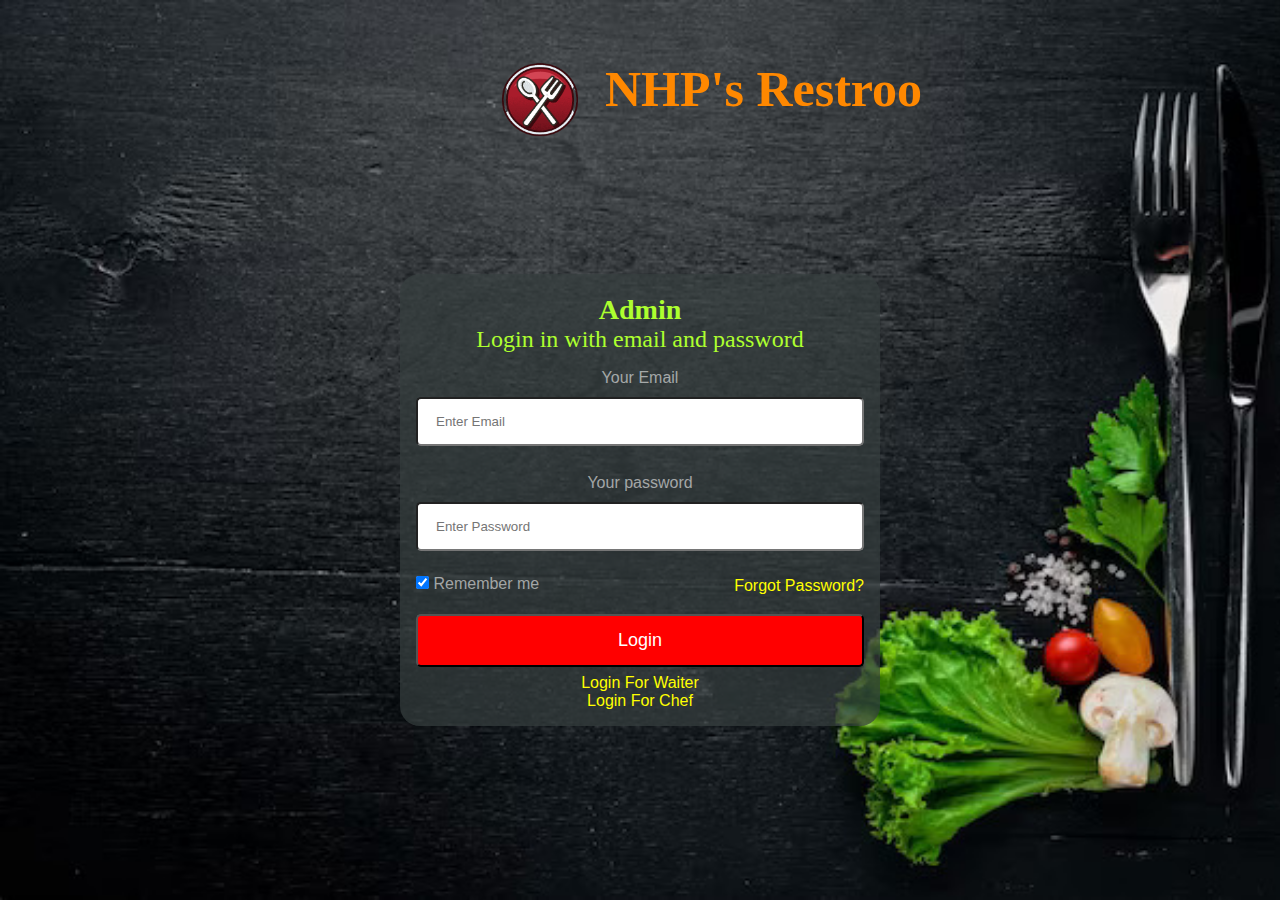
<file: index.html>
<!DOCTYPE html>
<html lang="en">
<head>
    <title>Restaurent Management System</title>
    <meta charset="UTF-8">
    <meta http-equiv="X-UA-Compatible" content="IE=edge">
    <meta name="viewport" content="width=device-width, initial-scale=1.0">
    <link rel="stylesheet" href="style.css">
    <script type="text/javascript">
        function preventBack(){
            window.history.forward()
        };
        setTimeout("preventBack()",0);
        window.onunload=function(){null;}
    </script>
    <style>
        
        /* Style the container for inputs */
        .container {
          background-color: #f1f1f1;
          padding: 20px;
        }
        
        /* The message box is shown when the user clicks on the password field */
        #message {
          display:none;
          background: #f1f1f1;
          color: #000;
          position: relative;
          padding: 20px;
          margin-top: 10px;
        }
        
        #message p {
          padding: 10px 35px;
          font-size: 18px;
        }
        
        /* Add a green text color and a checkmark when the requirements are right */
        .valid {
          color: green;
        }
        
        .valid:before {
          position: relative;
          left: -35px;
          content: "✔";
        }
        
        /* Add a red text color and an "x" when the requirements are wrong */
        .invalid {
          color: red;
        }
        
        .invalid:before {
          position: relative;
          left: -35px;
          content: "✖";
        }
        </style>
</head>
<body>
    <div class="main">
        <div class="main_image">
            <div class="p_name">
                <img src="symbol.jpg"></img>
                    <h1>NHP's Restroo</h1>
            </div>
            <center>
            <div class="Log_in">
                <!-- <form method="post" action="session2.php">
                    User Name<input type="text" name="uname"></br>
                    Password<input type="password" name="password"></br>
                    <input type="submit" name="submit" value="submit">
                </form> -->
                <form action="adminverify.php" method="post">
                  <div class="fade">
                     
                    <div class="heading">
                        <h3>Admin</h3>
                        <p>Login in with email and password</p>
                    </div>
            
                    <!-- Main container for all inputs -->
                    <div class="Container1">
                        Your Email
                        <input type="email" placeholder="Enter Email" name="aname" required>
            
                        <br><br>
                        Your password
                        <input type="password" placeholder="Enter Password" name="pwd" id="pwd" pattern="(?=.*\d)(?=.*[a-z])(?=.*[A-Z]).{8,}" title="Must contain at least one number and one uppercase and lowercase letter, and at least 8 or more characters"required>
            
                        <div class="Container2">
                            <label>
                              <input type="checkbox" checked="checked" name="remember"> Remember me
                            </label>
                            <p class="fpwd" name="fpwd"> <a href="forgot.php">Forgot Password?</a></p>
                        </div>
            
                        <button type="submit">Login</button>
            
                        <!-- Sign up link -->
                        <div class="links">
                        <p class="reg">
                          <a href="waiterlogin.html" class="wl">Login For Waiter</a></br>
                          <a href="cheflogin.html" class="cl">Login For Chef</a>
                        </p>
                      </div>
                        <div id="message">
                            <h3>Password must contain the following:</h3>
                            <p id="letter" class="invalid">A <b>lowercase</b> letter</p>
                            <p id="capital" class="invalid">A <b>capital (uppercase)</b> letter</p>
                            <p id="number" class="invalid">A <b>number</b></p>
                            <p id="length" class="invalid">Minimum <b>8 characters</b></p>
                          </div>
                          <script>
                            var myInput = document.getElementById("pwd");
                            var letter = document.getElementById("letter");
                            var capital = document.getElementById("capital");
                            var number = document.getElementById("number");
                            var length = document.getElementById("length");
                            
                            // When the user clicks on the password field, show the message box
                            myInput.onfocus = function() {
                              document.getElementById("message").style.display = "block";
                            }
                            
                            // When the user clicks outside of the password field, hide the message box
                            myInput.onblur = function() {
                              document.getElementById("message").style.display = "none";
                            }
                            
                            // When the user starts to type something inside the password field
                            myInput.onkeyup = function() {
                              // Validate lowercase letters
                              var lowerCaseLetters = /[a-z]/g;
                              if(myInput.value.match(lowerCaseLetters)) {  
                                letter.classList.remove("invalid");
                                letter.classList.add("valid");
                              } else {
                                letter.classList.remove("valid");
                                letter.classList.add("invalid");
                              }
                              
                              // Validate capital letters
                              var upperCaseLetters = /[A-Z]/g;
                              if(myInput.value.match(upperCaseLetters)) {  
                                capital.classList.remove("invalid");
                                capital.classList.add("valid");
                              } else {
                                capital.classList.remove("valid");
                                capital.classList.add("invalid");
                              }
                            
                              // Validate numbers
                              var numbers = /[0-9]/g;
                              if(myInput.value.match(numbers)) {  
                                number.classList.remove("invalid");
                                number.classList.add("valid");
                              } else {
                                number.classList.remove("valid");
                                number.classList.add("invalid");
                              }
                              
                              // Validate length
                              if(myInput.value.length >= 8) {
                                length.classList.remove("invalid");
                                length.classList.add("valid");
                              } else {
                                length.classList.remove("valid");
                                length.classList.add("invalid");
                              }
                            }
                            </script>
                    </div>
                 </div> 
                </form>
            </div>
        </center>
        </div>
    </div>
</body>
</html>
</file>
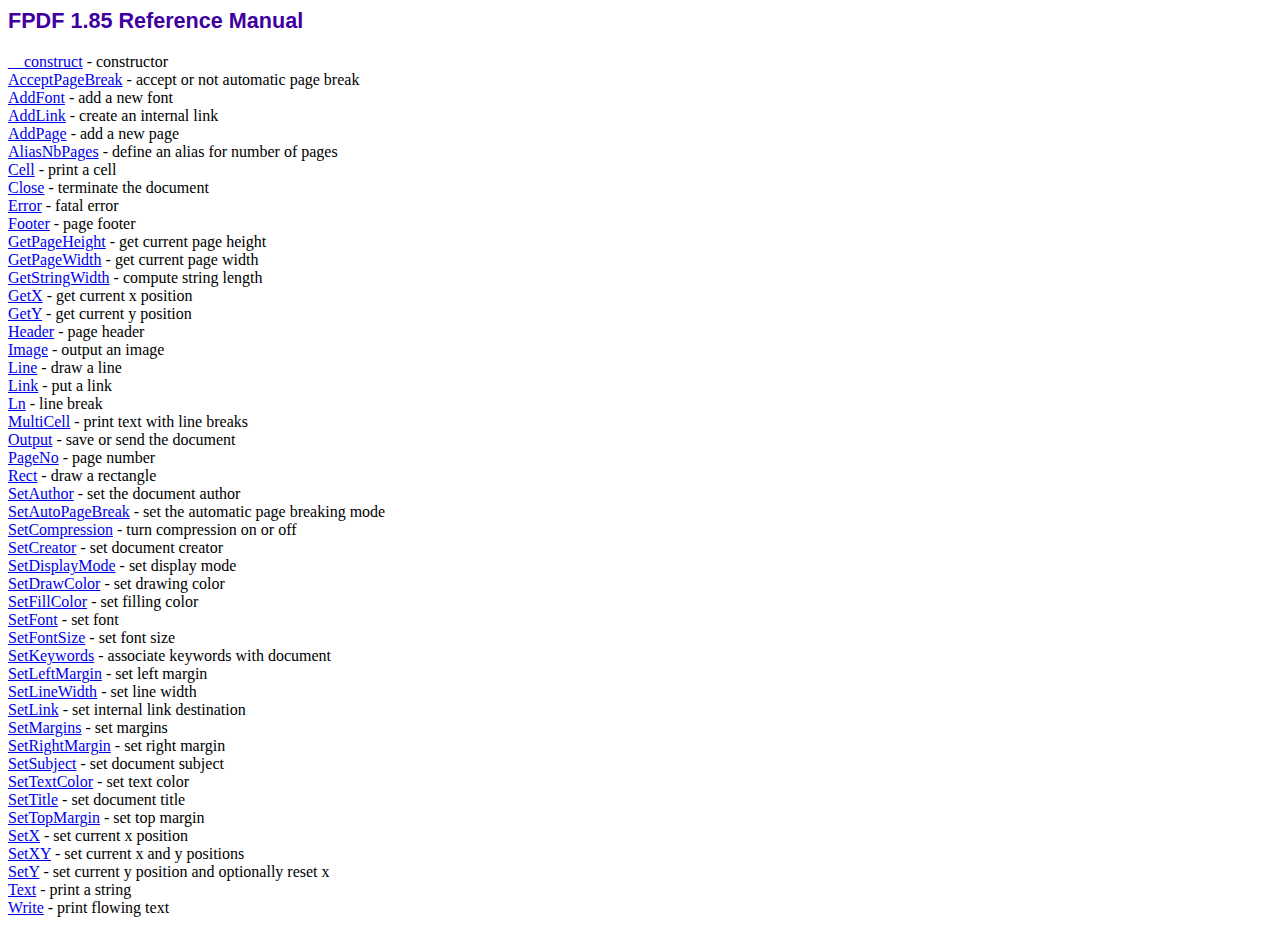
<file: doc/index.htm>
<!DOCTYPE html PUBLIC "-//W3C//DTD HTML 4.01 Transitional//EN">
<html>
<head>
<meta http-equiv="Content-Type" content="text/html; charset=ISO-8859-1">
<title>FPDF 1.85 Reference Manual</title>
<link type="text/css" rel="stylesheet" href="../fpdf.css">
</head>
<body>
<h1>FPDF 1.85 Reference Manual</h1>
<a href="__construct.htm">__construct</a> - constructor<br>
<a href="acceptpagebreak.htm">AcceptPageBreak</a> - accept or not automatic page break<br>
<a href="addfont.htm">AddFont</a> - add a new font<br>
<a href="addlink.htm">AddLink</a> - create an internal link<br>
<a href="addpage.htm">AddPage</a> - add a new page<br>
<a href="aliasnbpages.htm">AliasNbPages</a> - define an alias for number of pages<br>
<a href="cell.htm">Cell</a> - print a cell<br>
<a href="close.htm">Close</a> - terminate the document<br>
<a href="error.htm">Error</a> - fatal error<br>
<a href="footer.htm">Footer</a> - page footer<br>
<a href="getpageheight.htm">GetPageHeight</a> - get current page height<br>
<a href="getpagewidth.htm">GetPageWidth</a> - get current page width<br>
<a href="getstringwidth.htm">GetStringWidth</a> - compute string length<br>
<a href="getx.htm">GetX</a> - get current x position<br>
<a href="gety.htm">GetY</a> - get current y position<br>
<a href="header.htm">Header</a> - page header<br>
<a href="image.htm">Image</a> - output an image<br>
<a href="line.htm">Line</a> - draw a line<br>
<a href="link.htm">Link</a> - put a link<br>
<a href="ln.htm">Ln</a> - line break<br>
<a href="multicell.htm">MultiCell</a> - print text with line breaks<br>
<a href="output.htm">Output</a> - save or send the document<br>
<a href="pageno.htm">PageNo</a> - page number<br>
<a href="rect.htm">Rect</a> - draw a rectangle<br>
<a href="setauthor.htm">SetAuthor</a> - set the document author<br>
<a href="setautopagebreak.htm">SetAutoPageBreak</a> - set the automatic page breaking mode<br>
<a href="setcompression.htm">SetCompression</a> - turn compression on or off<br>
<a href="setcreator.htm">SetCreator</a> - set document creator<br>
<a href="setdisplaymode.htm">SetDisplayMode</a> - set display mode<br>
<a href="setdrawcolor.htm">SetDrawColor</a> - set drawing color<br>
<a href="setfillcolor.htm">SetFillColor</a> - set filling color<br>
<a href="setfont.htm">SetFont</a> - set font<br>
<a href="setfontsize.htm">SetFontSize</a> - set font size<br>
<a href="setkeywords.htm">SetKeywords</a> - associate keywords with document<br>
<a href="setleftmargin.htm">SetLeftMargin</a> - set left margin<br>
<a href="setlinewidth.htm">SetLineWidth</a> - set line width<br>
<a href="setlink.htm">SetLink</a> - set internal link destination<br>
<a href="setmargins.htm">SetMargins</a> - set margins<br>
<a href="setrightmargin.htm">SetRightMargin</a> - set right margin<br>
<a href="setsubject.htm">SetSubject</a> - set document subject<br>
<a href="settextcolor.htm">SetTextColor</a> - set text color<br>
<a href="settitle.htm">SetTitle</a> - set document title<br>
<a href="settopmargin.htm">SetTopMargin</a> - set top margin<br>
<a href="setx.htm">SetX</a> - set current x position<br>
<a href="setxy.htm">SetXY</a> - set current x and y positions<br>
<a href="sety.htm">SetY</a> - set current y position and optionally reset x<br>
<a href="text.htm">Text</a> - print a string<br>
<a href="write.htm">Write</a> - print flowing text<br>
</body>
</html>
</file>
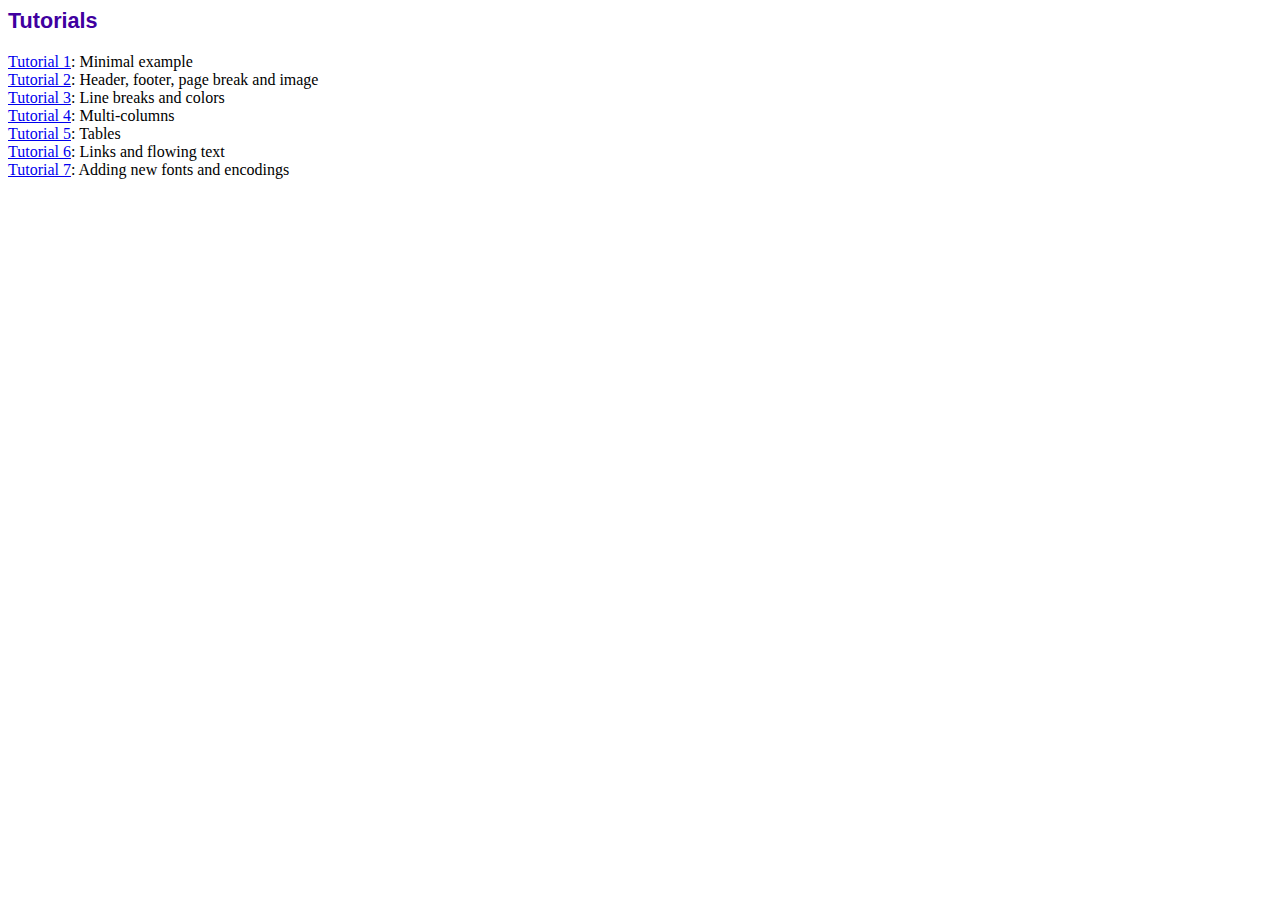
<file: tutorial/index.htm>
<!DOCTYPE html PUBLIC "-//W3C//DTD HTML 4.01 Transitional//EN">
<html>
<head>
<meta http-equiv="Content-Type" content="text/html; charset=ISO-8859-1">
<title>Tutorials</title>
<link type="text/css" rel="stylesheet" href="../fpdf.css">
</head>
<body>
<h1>Tutorials</h1>
<ul style="list-style-type:none; margin-left:0; padding-left:0">
<li><a href="tuto1.htm">Tutorial 1</a>: Minimal example</li>
<li><a href="tuto2.htm">Tutorial 2</a>: Header, footer, page break and image</li>
<li><a href="tuto3.htm">Tutorial 3</a>: Line breaks and colors</li>
<li><a href="tuto4.htm">Tutorial 4</a>: Multi-columns</li>
<li><a href="tuto5.htm">Tutorial 5</a>: Tables</li>
<li><a href="tuto6.htm">Tutorial 6</a>: Links and flowing text</li>
<li><a href="tuto7.htm">Tutorial 7</a>: Adding new fonts and encodings</li>
</ul>
</body>
</html>
</file>
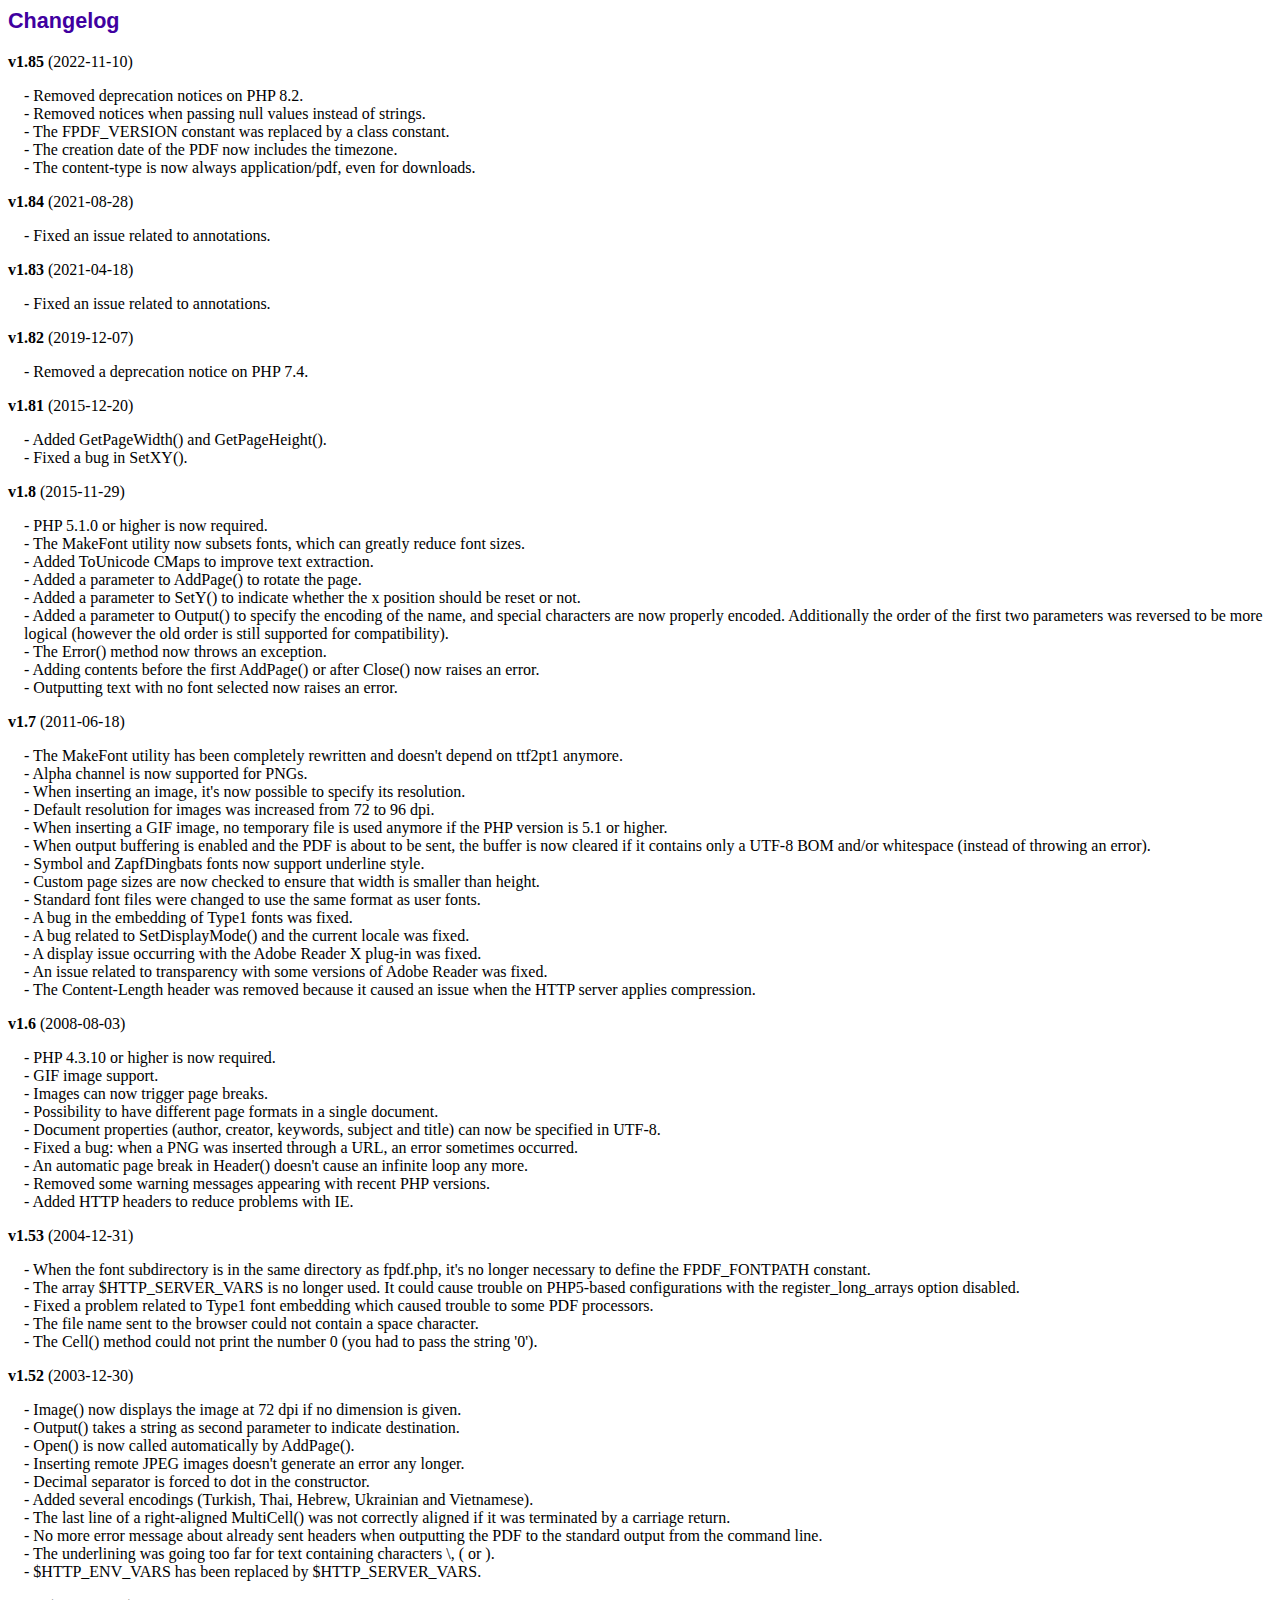
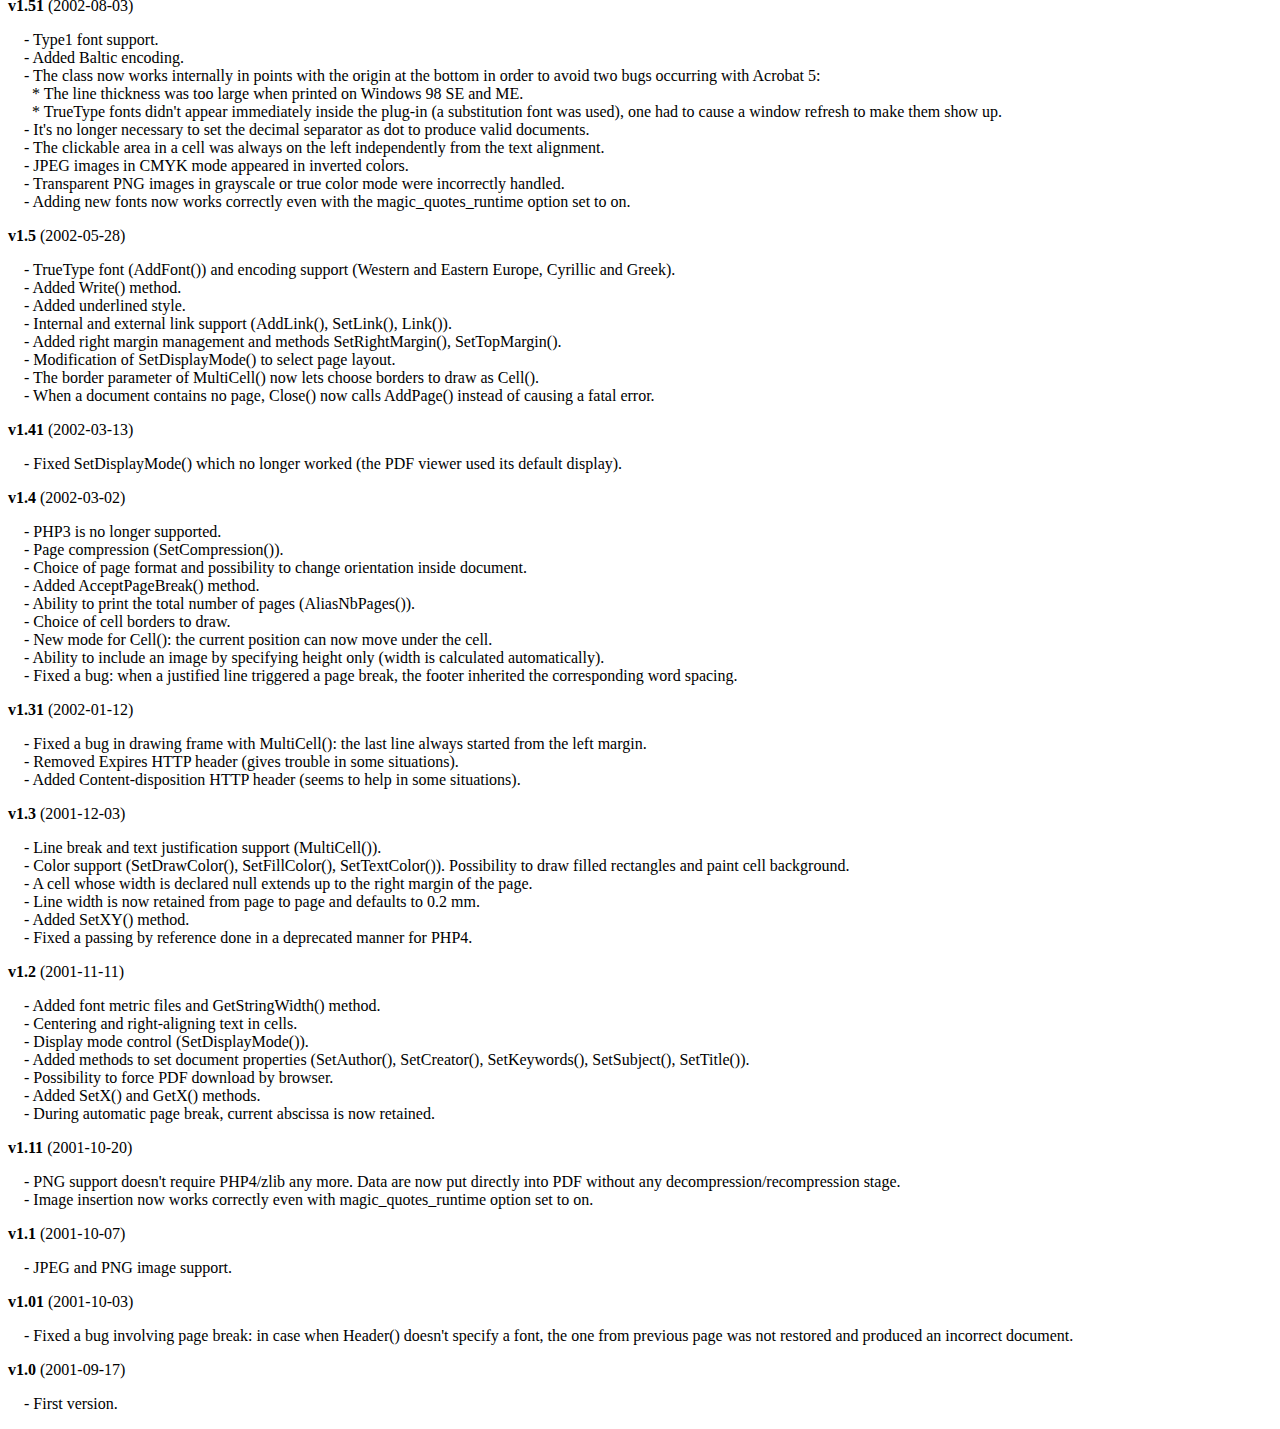
<file: changelog.htm>
<!DOCTYPE html PUBLIC "-//W3C//DTD HTML 4.01 Transitional//EN">
<html>
<head>
<meta http-equiv="Content-Type" content="text/html; charset=ISO-8859-1">
<title>Changelog</title>
<link type="text/css" rel="stylesheet" href="fpdf.css">
<style type="text/css">
dd {margin:1em 0 1em 1em}
</style>
</head>
<body>
<h1>Changelog</h1>
<dl>
<dt><strong>v1.85</strong> (2022-11-10)</dt>
<dd>
- Removed deprecation notices on PHP 8.2.<br>
- Removed notices when passing null values instead of strings.<br>
- The FPDF_VERSION constant was replaced by a class constant.<br>
- The creation date of the PDF now includes the timezone.<br>
- The content-type is now always application/pdf, even for downloads.<br>
</dd>
<dt><strong>v1.84</strong> (2021-08-28)</dt>
<dd>
- Fixed an issue related to annotations.<br>
</dd>
<dt><strong>v1.83</strong> (2021-04-18)</dt>
<dd>
- Fixed an issue related to annotations.<br>
</dd>
<dt><strong>v1.82</strong> (2019-12-07)</dt>
<dd>
- Removed a deprecation notice on PHP 7.4.<br>
</dd>
<dt><strong>v1.81</strong> (2015-12-20)</dt>
<dd>
- Added GetPageWidth() and GetPageHeight().<br>
- Fixed a bug in SetXY().<br>
</dd>
<dt><strong>v1.8</strong> (2015-11-29)</dt>
<dd>
- PHP 5.1.0 or higher is now required.<br>
- The MakeFont utility now subsets fonts, which can greatly reduce font sizes.<br>
- Added ToUnicode CMaps to improve text extraction.<br>
- Added a parameter to AddPage() to rotate the page.<br>
- Added a parameter to SetY() to indicate whether the x position should be reset or not.<br>
- Added a parameter to Output() to specify the encoding of the name, and special characters are now properly encoded. Additionally the order of the first two parameters was reversed to be more logical (however the old order is still supported for compatibility).<br>
- The Error() method now throws an exception.<br>
- Adding contents before the first AddPage() or after Close() now raises an error.<br>
- Outputting text with no font selected now raises an error.<br>
</dd>
<dt><strong>v1.7</strong> (2011-06-18)</dt>
<dd>
- The MakeFont utility has been completely rewritten and doesn't depend on ttf2pt1 anymore.<br>
- Alpha channel is now supported for PNGs.<br>
- When inserting an image, it's now possible to specify its resolution.<br>
- Default resolution for images was increased from 72 to 96 dpi.<br>
- When inserting a GIF image, no temporary file is used anymore if the PHP version is 5.1 or higher.<br>
- When output buffering is enabled and the PDF is about to be sent, the buffer is now cleared if it contains only a UTF-8 BOM and/or whitespace (instead of throwing an error).<br>
- Symbol and ZapfDingbats fonts now support underline style.<br>
- Custom page sizes are now checked to ensure that width is smaller than height.<br>
- Standard font files were changed to use the same format as user fonts.<br>
- A bug in the embedding of Type1 fonts was fixed.<br>
- A bug related to SetDisplayMode() and the current locale was fixed.<br>
- A display issue occurring with the Adobe Reader X plug-in was fixed.<br>
- An issue related to transparency with some versions of Adobe Reader was fixed.<br>
- The Content-Length header was removed because it caused an issue when the HTTP server applies compression.<br>
</dd>
<dt><strong>v1.6</strong> (2008-08-03)</dt>
<dd>
- PHP 4.3.10 or higher is now required.<br>
- GIF image support.<br>
- Images can now trigger page breaks.<br>
- Possibility to have different page formats in a single document.<br>
- Document properties (author, creator, keywords, subject and title) can now be specified in UTF-8.<br>
- Fixed a bug: when a PNG was inserted through a URL, an error sometimes occurred.<br>
- An automatic page break in Header() doesn't cause an infinite loop any more.<br>
- Removed some warning messages appearing with recent PHP versions.<br>
- Added HTTP headers to reduce problems with IE.<br>
</dd>
<dt><strong>v1.53</strong> (2004-12-31)</dt>
<dd>
- When the font subdirectory is in the same directory as fpdf.php, it's no longer necessary to define the FPDF_FONTPATH constant.<br>
- The array $HTTP_SERVER_VARS is no longer used. It could cause trouble on PHP5-based configurations with the register_long_arrays option disabled.<br>
- Fixed a problem related to Type1 font embedding which caused trouble to some PDF processors.<br>
- The file name sent to the browser could not contain a space character.<br>
- The Cell() method could not print the number 0 (you had to pass the string '0').<br>
</dd>
<dt><strong>v1.52</strong> (2003-12-30)</dt>
<dd>
- Image() now displays the image at 72 dpi if no dimension is given.<br>
- Output() takes a string as second parameter to indicate destination.<br>
- Open() is now called automatically by AddPage().<br>
- Inserting remote JPEG images doesn't generate an error any longer.<br>
- Decimal separator is forced to dot in the constructor.<br>
- Added several encodings (Turkish, Thai, Hebrew, Ukrainian and Vietnamese).<br>
- The last line of a right-aligned MultiCell() was not correctly aligned if it was terminated by a carriage return.<br>
- No more error message about already sent headers when outputting the PDF to the standard output from the command line.<br>
- The underlining was going too far for text containing characters \, ( or ).<br>
- $HTTP_ENV_VARS has been replaced by $HTTP_SERVER_VARS.<br>
</dd>
<dt><strong>v1.51</strong> (2002-08-03)</dt>
<dd>
- Type1 font support.<br>
- Added Baltic encoding.<br>
- The class now works internally in points with the origin at the bottom in order to avoid two bugs occurring with Acrobat 5:<br>&nbsp;&nbsp;* The line thickness was too large when printed on Windows 98 SE and ME.<br>&nbsp;&nbsp;* TrueType fonts didn't appear immediately inside the plug-in (a substitution font was used), one had to cause a window refresh to make them show up.<br>
- It's no longer necessary to set the decimal separator as dot to produce valid documents.<br>
- The clickable area in a cell was always on the left independently from the text alignment.<br>
- JPEG images in CMYK mode appeared in inverted colors.<br>
- Transparent PNG images in grayscale or true color mode were incorrectly handled.<br>
- Adding new fonts now works correctly even with the magic_quotes_runtime option set to on.<br>
</dd>
<dt><strong>v1.5</strong> (2002-05-28)</dt>
<dd>
- TrueType font (AddFont()) and encoding support (Western and Eastern Europe, Cyrillic and Greek).<br>
- Added Write() method.<br>
- Added underlined style.<br>
- Internal and external link support (AddLink(), SetLink(), Link()).<br>
- Added right margin management and methods SetRightMargin(), SetTopMargin().<br>
- Modification of SetDisplayMode() to select page layout.<br>
- The border parameter of MultiCell() now lets choose borders to draw as Cell().<br>
- When a document contains no page, Close() now calls AddPage() instead of causing a fatal error.<br>
</dd>
<dt><strong>v1.41</strong> (2002-03-13)</dt>
<dd>
- Fixed SetDisplayMode() which no longer worked (the PDF viewer used its default display).<br>
</dd>
<dt><strong>v1.4</strong> (2002-03-02)</dt>
<dd>
- PHP3 is no longer supported.<br>
- Page compression (SetCompression()).<br>
- Choice of page format and possibility to change orientation inside document.<br>
- Added AcceptPageBreak() method.<br>
- Ability to print the total number of pages (AliasNbPages()).<br>
- Choice of cell borders to draw.<br>
- New mode for Cell(): the current position can now move under the cell.<br>
- Ability to include an image by specifying height only (width is calculated automatically).<br>
- Fixed a bug: when a justified line triggered a page break, the footer inherited the corresponding word spacing.<br>
</dd>
<dt><strong>v1.31</strong> (2002-01-12)</dt>
<dd>
- Fixed a bug in drawing frame with MultiCell(): the last line always started from the left margin.<br>
- Removed Expires HTTP header (gives trouble in some situations).<br>
- Added Content-disposition HTTP header (seems to help in some situations).<br>
</dd>
<dt><strong>v1.3</strong> (2001-12-03)</dt>
<dd>
- Line break and text justification support (MultiCell()).<br>
- Color support (SetDrawColor(), SetFillColor(), SetTextColor()). Possibility to draw filled rectangles and paint cell background.<br>
- A cell whose width is declared null extends up to the right margin of the page.<br>
- Line width is now retained from page to page and defaults to 0.2 mm.<br>
- Added SetXY() method.<br>
- Fixed a passing by reference done in a deprecated manner for PHP4.<br>
</dd>
<dt><strong>v1.2</strong> (2001-11-11)</dt>
<dd>
- Added font metric files and GetStringWidth() method.<br>
- Centering and right-aligning text in cells.<br>
- Display mode control (SetDisplayMode()).<br>
- Added methods to set document properties (SetAuthor(), SetCreator(), SetKeywords(), SetSubject(), SetTitle()).<br>
- Possibility to force PDF download by browser.<br>
- Added SetX() and GetX() methods.<br>
- During automatic page break, current abscissa is now retained.<br>
</dd>
<dt><strong>v1.11</strong> (2001-10-20)</dt>
<dd>
- PNG support doesn't require PHP4/zlib any more. Data are now put directly into PDF without any decompression/recompression stage.<br>
- Image insertion now works correctly even with magic_quotes_runtime option set to on.<br>
</dd>
<dt><strong>v1.1</strong> (2001-10-07)</dt>
<dd>
- JPEG and PNG image support.<br>
</dd>
<dt><strong>v1.01</strong> (2001-10-03)</dt>
<dd>
- Fixed a bug involving page break: in case when Header() doesn't specify a font, the one from previous page was not restored and produced an incorrect document.<br>
</dd>
<dt><strong>v1.0</strong> (2001-09-17)</dt>
<dd>
- First version.<br>
</dd>
</dl>
</body>
</html>
</file>
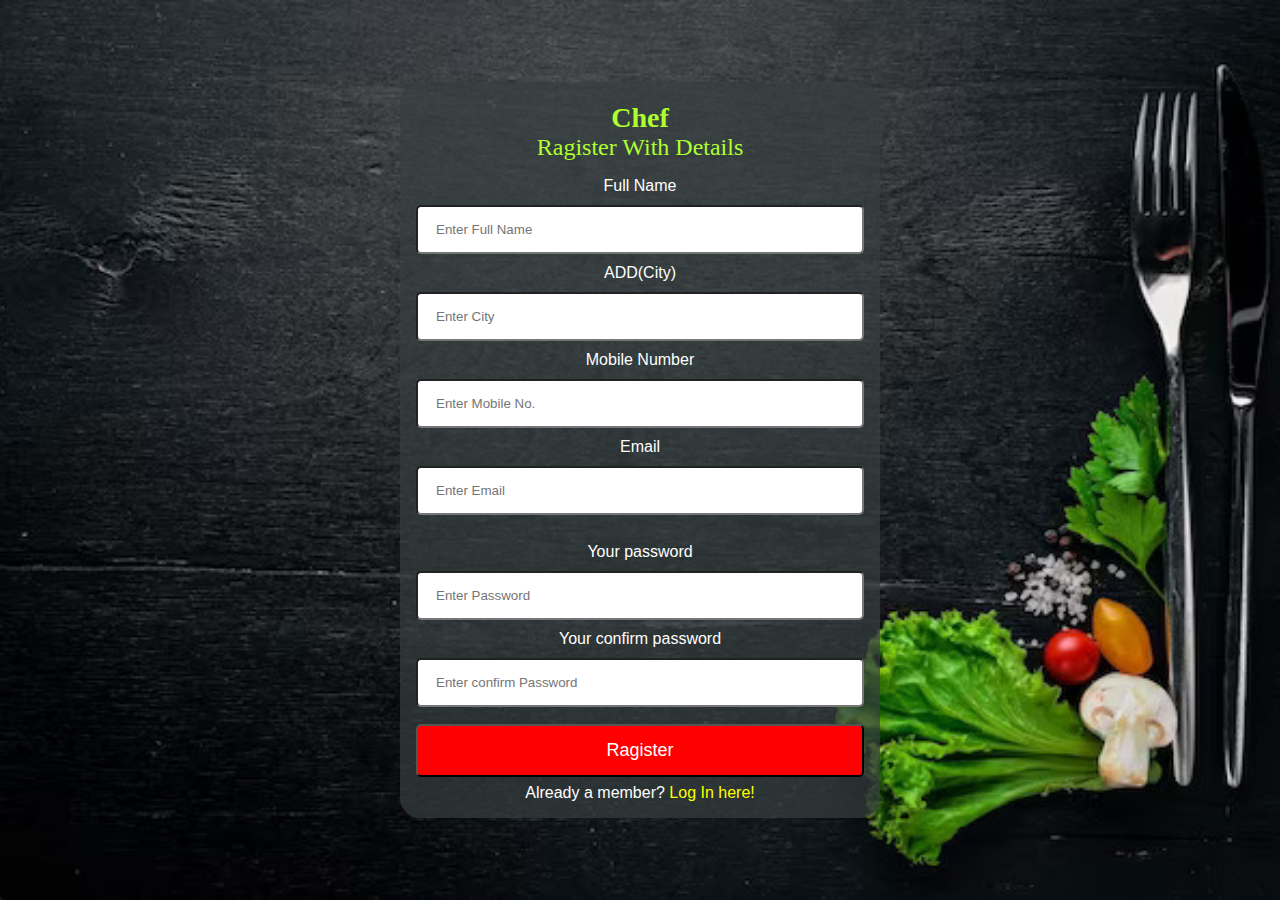
<file: chef_rag.html>
<!DOCTYPE html>
<html lang="en">
<head>
    <title>Restaurent Management System</title>
    <meta charset="UTF-8">
    <meta http-equiv="X-UA-Compatible" content="IE=edge">
    <meta name="viewport" content="width=device-width, initial-scale=1.0">
    <link rel="stylesheet" href="stylec.css">
    <style>
        
        /* Style the container for inputs */
        .container {
          background-color: #f1f1f1;
          padding: 20px;
        }
        
        /* The message box is shown when the user clicks on the password field */
        #message {
          display:none;
          background: #f1f1f1;
          color: #000;
          position: relative;
          padding: 20px;
          margin-top: 10px;
        }
        
        #message p {
          padding: 10px 35px;
          font-size: 18px;
        }
        
        /* Add a green text color and a checkmark when the requirements are right */
        .valid {
          color: green;
        }
        
        .valid:before {
          position: relative;
          left: -35px;
          content: "✔";
        }
        
        /* Add a red text color and an "x" when the requirements are wrong */
        .invalid {
          color: red;
        }
        
        .invalid:before {
          position: relative;
          left: -35px;
          content: "✖";
        }
        </style>
</head>
<body>
    <div class="main">
        <div class="main_image">
            <div class="Log_in">
                <form action="chefdata.php" method="post">
                  <div class="fade">
                     
                    <div class="heading">
                        <h3>Chef</h3>
                        <p>Ragister With Details</p>
                    </div>
            
                    <!-- Main container for all inputs -->
                    <div class="Container1">
                        Full Name
                        <input type="text" placeholder="Enter Full Name" name="fname" required>

                        ADD(City)
                        <input type="text" placeholder="Enter City" name="city" required>

                        Mobile Number
                        <input type="number" placeholder="Enter Mobile No." name="mobile" maxlength="10"  pattern="[0-9]{10}" required>

                        Email
                        <input type="email" placeholder="Enter Email" name="email" required>
            
                        <br><br>
                        Your password
                        <input type="password" placeholder="Enter Password" name="pwd" id="pwd" required>

                        Your confirm password
                        <input type="password" placeholder="Enter confirm Password" name="pwd" required>
            
                        <button type="submit">Ragister</button>
            
                        <!-- Sign up link -->
                        <p class="reg">Already a member?  <a href="cheflogin.html">Log In here!</a></p>

                        <div id="message">
                            <h3>Password must contain the following:</h3>
                            <p id="letter" class="invalid">A <b>lowercase</b> letter</p>
                            <p id="capital" class="invalid">A <b>capital (uppercase)</b> letter</p>
                            <p id="number" class="invalid">A <b>number</b></p>
                            <p id="length" class="invalid">Minimum <b>8 characters</b></p>
                          </div>
                          <script>
                            var myInput = document.getElementById("pwd");
                            var letter = document.getElementById("letter");
                            var capital = document.getElementById("capital");
                            var number = document.getElementById("number");
                            var length = document.getElementById("length");
                            
                            // When the user clicks on the password field, show the message box
                            myInput.onfocus = function() {
                              document.getElementById("message").style.display = "block";
                            }
                            
                            // When the user clicks outside of the password field, hide the message box
                            myInput.onblur = function() {
                              document.getElementById("message").style.display = "none";
                            }
                            
                            // When the user starts to type something inside the password field
                            myInput.onkeyup = function() {
                              // Validate lowercase letters
                              var lowerCaseLetters = /[a-z]/g;
                              if(myInput.value.match(lowerCaseLetters)) {  
                                letter.classList.remove("invalid");
                                letter.classList.add("valid");
                              } else {
                                letter.classList.remove("valid");
                                letter.classList.add("invalid");
                              }
                              
                              // Validate capital letters
                              var upperCaseLetters = /[A-Z]/g;
                              if(myInput.value.match(upperCaseLetters)) {  
                                capital.classList.remove("invalid");
                                capital.classList.add("valid");
                              } else {
                                capital.classList.remove("valid");
                                capital.classList.add("invalid");
                              }
                            
                              // Validate numbers
                              var numbers = /[0-9]/g;
                              if(myInput.value.match(numbers)) {  
                                number.classList.remove("invalid");
                                number.classList.add("valid");
                              } else {
                                number.classList.remove("valid");
                                number.classList.add("invalid");
                              }
                              
                              // Validate length
                              if(myInput.value.length >= 8) {
                                length.classList.remove("invalid");
                                length.classList.add("valid");
                              } else {
                                length.classList.remove("valid");
                                length.classList.add("invalid");
                              }
                            }
                            </script>
                    </div>
                 </div> 
                </form>
            </div>
        </div>
    </div>
</body>
</html>
</file>
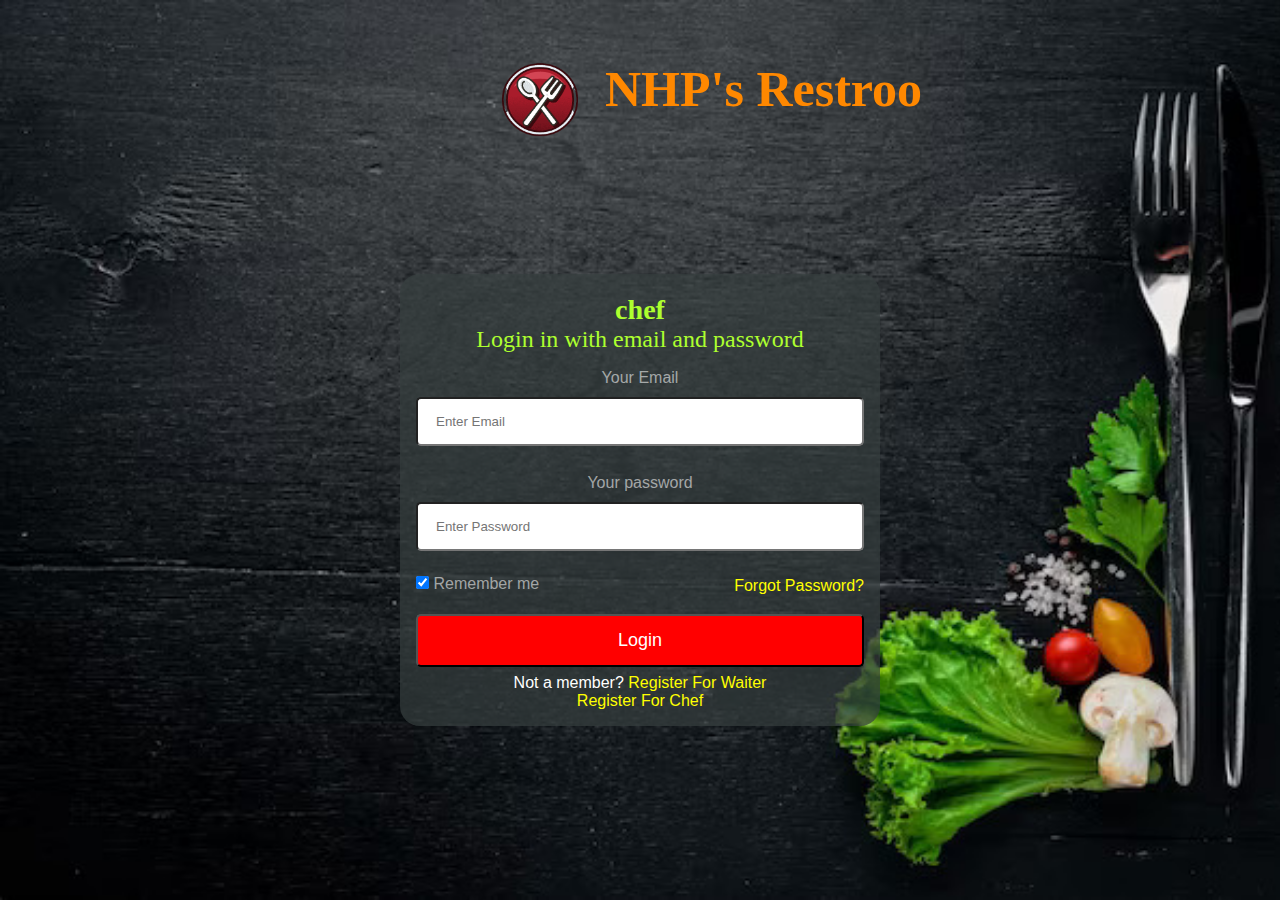
<file: cheflogin.html>
<!DOCTYPE html>
<html lang="en">
<head>
    <title>Restaurent Management System</title>
    <meta charset="UTF-8">
    <meta http-equiv="X-UA-Compatible" content="IE=edge">
    <meta name="viewport" content="width=device-width, initial-scale=1.0">
    <link rel="stylesheet" href="style.css">
</head>
<body>
    <div class="main">
        <div class="main_image">

            <div class="p_name">
                <img src="symbol.jpg"></img>
                    <h1>NHP's Restroo</h1>
                    
                
        </div>
            <div class="Log_in">
                <!-- <form method="post" action="session2.php">
                    User Name<input type="text" name="uname"></br>
                    Password<input type="password" name="password"></br>
                    <input type="submit" name="submit" value="submit">
                </form> -->
                <form action="chefverify.php" method="post">
                  <div class="fade">
                     
                    <div class="heading">
                        <h3>chef</h3>
                        <p>Login in with email and password</p>
                    </div>
            
                    <!-- Main container for all inputs -->
                    <div class="Container1">
                        Your Email
                        <input type="email" placeholder="Enter Email" name="fname" required>
            
                        <br><br>
                        Your password
                        <input type="password" placeholder="Enter Password" name="pwd" required>
            
                        <div class="Container2">
                            <label>
                              <input type="checkbox" checked="checked" name="remember"> Remember me
                            </label>
                            <p class="fpwd" name="fpwd"> <a href="forgot.php">Forgot Password?</a></p>
                        </div>
            
                        <button type="submit">Login</button>
            
                        <!-- Sign up link -->
                        <p class="reg">Not a member?  <a href="waiter_rag.html">Register For Waiter</a></br>
                            <a href="chef_rag.html">Register For Chef</a>
                        </p>
            
                    </div>
                 </div> 
                </form>
            </div>
        </div>
    </div>
</body>
</html>
</file>
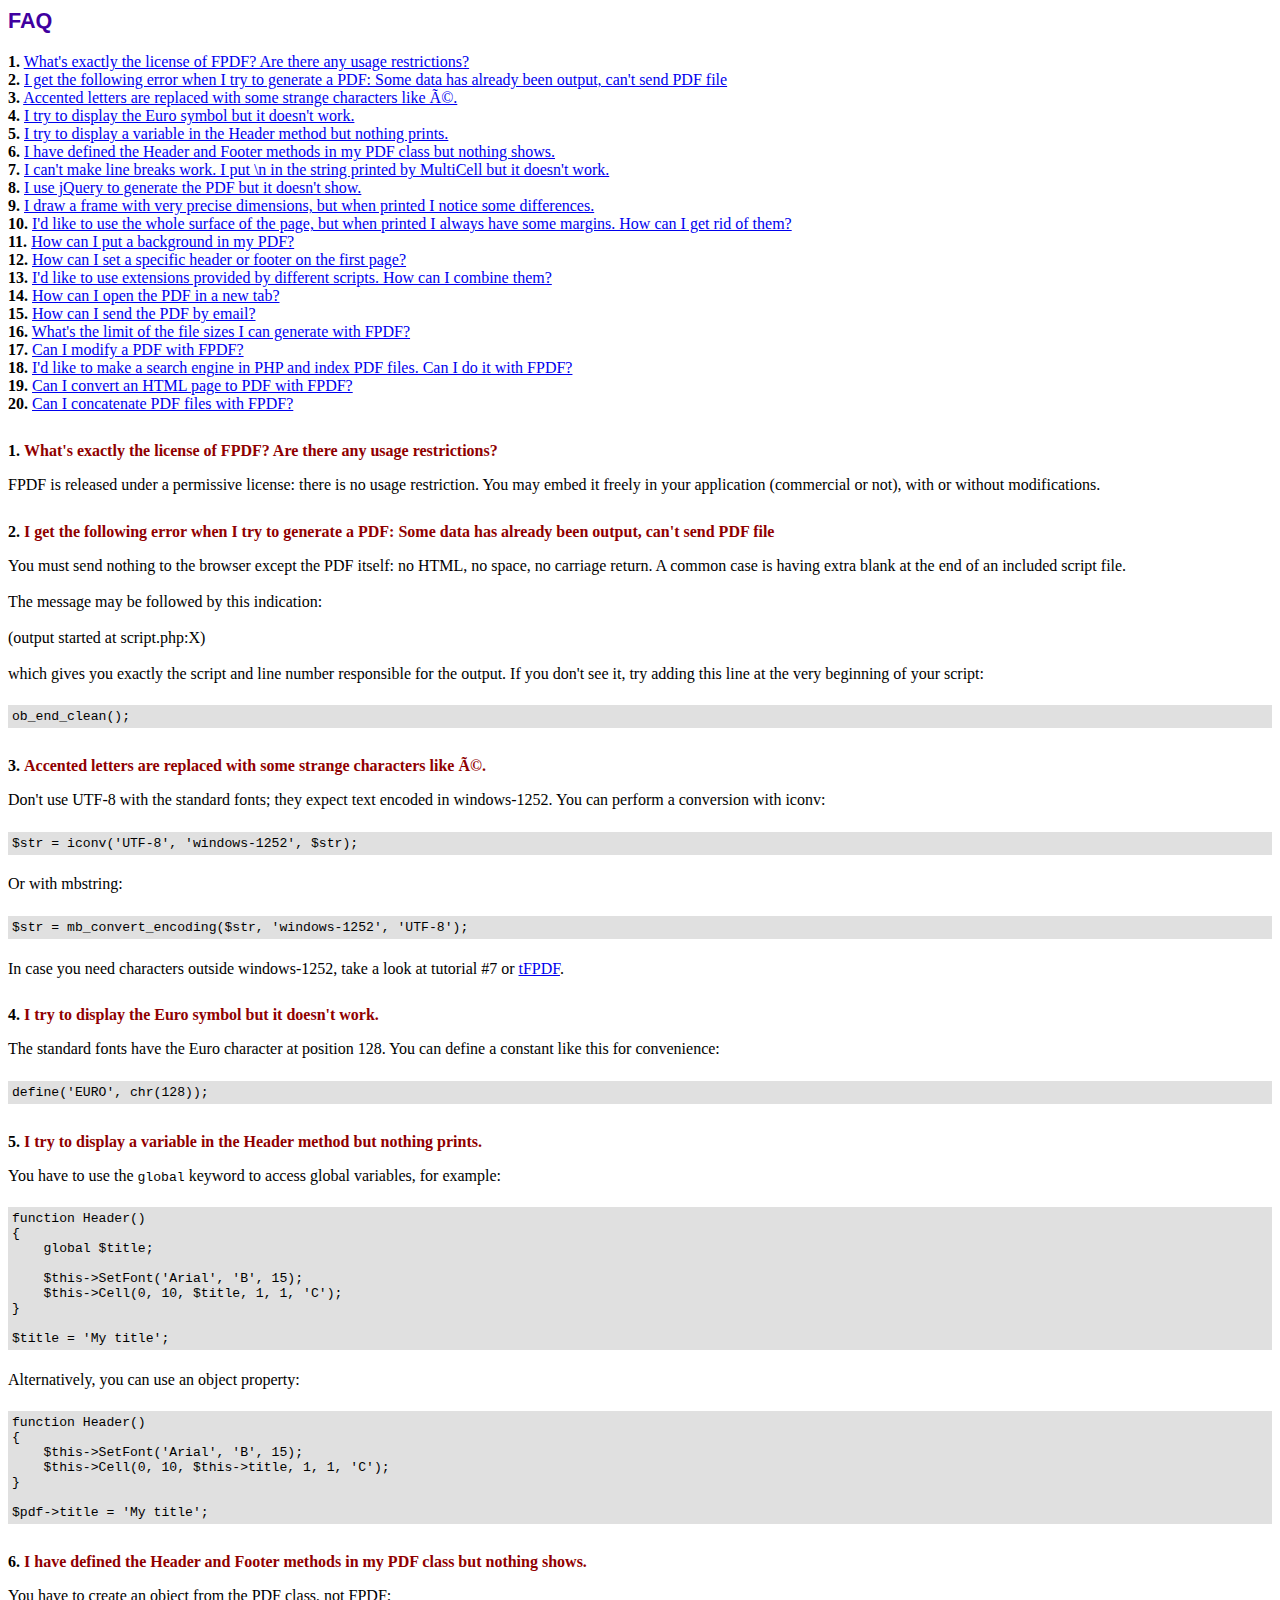
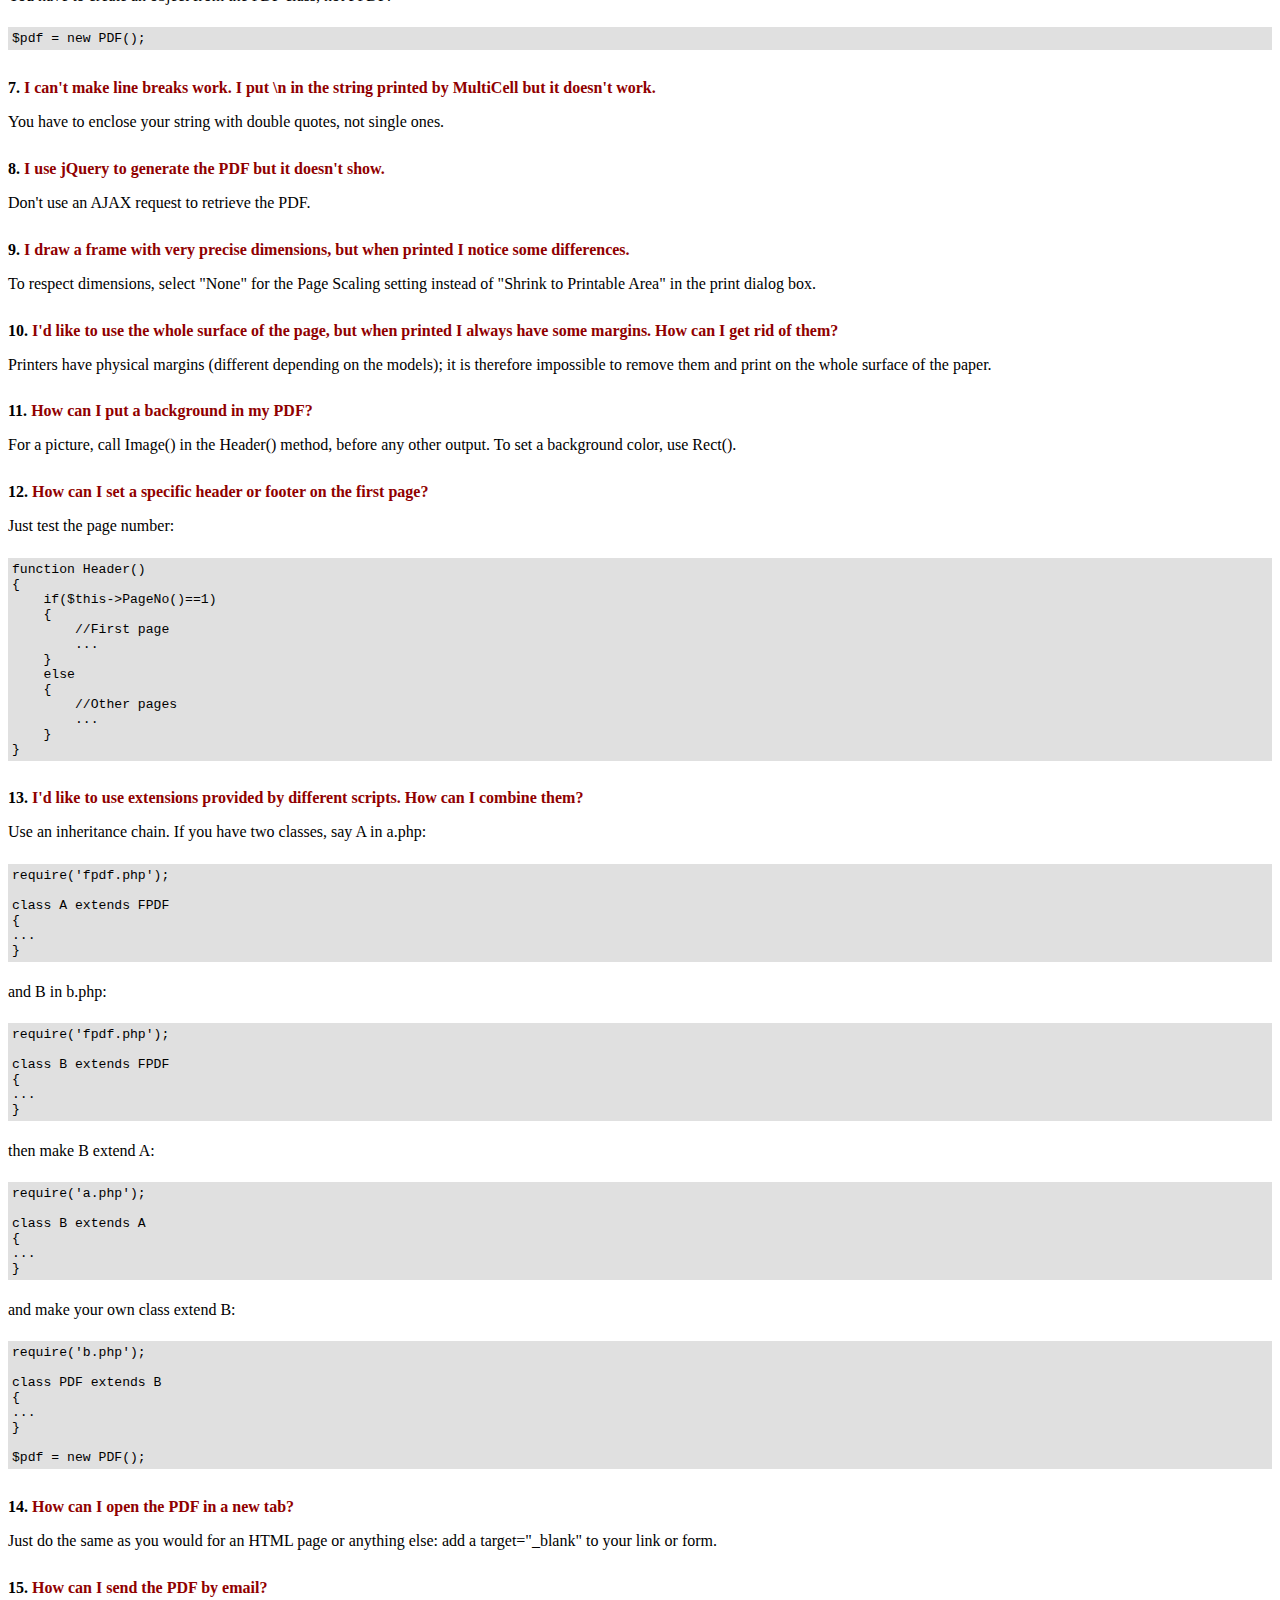
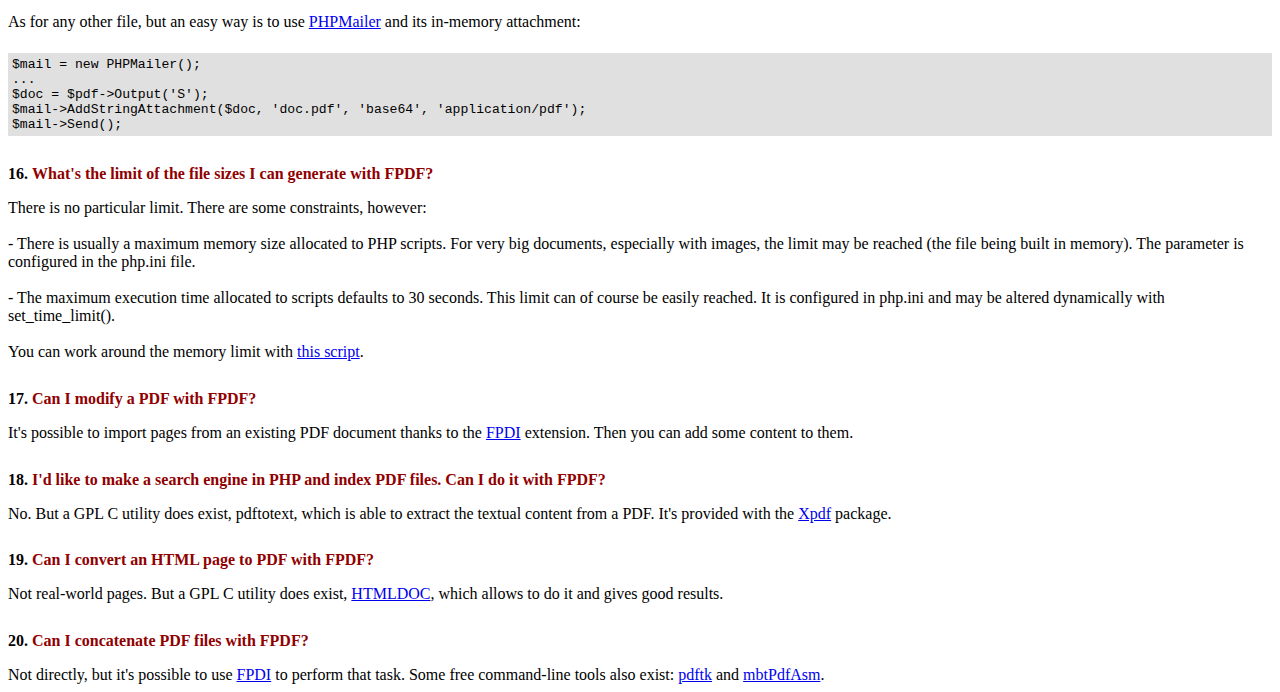
<file: FAQ.htm>
<!DOCTYPE html PUBLIC "-//W3C//DTD HTML 4.01 Transitional//EN">
<html>
<head>
<meta http-equiv="Content-Type" content="text/html; charset=ISO-8859-1">
<title>FAQ</title>
<link type="text/css" rel="stylesheet" href="fpdf.css">
<style type="text/css">
ul {list-style-type:none; margin:0; padding:0}
ul#answers li {margin-top:1.8em}
.question {font-weight:bold; color:#900000}
</style>
</head>
<body>
<h1>FAQ</h1>
<ul>
<li><b>1.</b> <a href='#q1'>What's exactly the license of FPDF? Are there any usage restrictions?</a></li>
<li><b>2.</b> <a href='#q2'>I get the following error when I try to generate a PDF: Some data has already been output, can't send PDF file</a></li>
<li><b>3.</b> <a href='#q3'>Accented letters are replaced with some strange characters like é.</a></li>
<li><b>4.</b> <a href='#q4'>I try to display the Euro symbol but it doesn't work.</a></li>
<li><b>5.</b> <a href='#q5'>I try to display a variable in the Header method but nothing prints.</a></li>
<li><b>6.</b> <a href='#q6'>I have defined the Header and Footer methods in my PDF class but nothing shows.</a></li>
<li><b>7.</b> <a href='#q7'>I can't make line breaks work. I put \n in the string printed by MultiCell but it doesn't work.</a></li>
<li><b>8.</b> <a href='#q8'>I use jQuery to generate the PDF but it doesn't show.</a></li>
<li><b>9.</b> <a href='#q9'>I draw a frame with very precise dimensions, but when printed I notice some differences.</a></li>
<li><b>10.</b> <a href='#q10'>I'd like to use the whole surface of the page, but when printed I always have some margins. How can I get rid of them?</a></li>
<li><b>11.</b> <a href='#q11'>How can I put a background in my PDF?</a></li>
<li><b>12.</b> <a href='#q12'>How can I set a specific header or footer on the first page?</a></li>
<li><b>13.</b> <a href='#q13'>I'd like to use extensions provided by different scripts. How can I combine them?</a></li>
<li><b>14.</b> <a href='#q14'>How can I open the PDF in a new tab?</a></li>
<li><b>15.</b> <a href='#q15'>How can I send the PDF by email?</a></li>
<li><b>16.</b> <a href='#q16'>What's the limit of the file sizes I can generate with FPDF?</a></li>
<li><b>17.</b> <a href='#q17'>Can I modify a PDF with FPDF?</a></li>
<li><b>18.</b> <a href='#q18'>I'd like to make a search engine in PHP and index PDF files. Can I do it with FPDF?</a></li>
<li><b>19.</b> <a href='#q19'>Can I convert an HTML page to PDF with FPDF?</a></li>
<li><b>20.</b> <a href='#q20'>Can I concatenate PDF files with FPDF?</a></li>
</ul>

<ul id='answers'>
<li id='q1'>
<p><b>1.</b> <span class='question'>What's exactly the license of FPDF? Are there any usage restrictions?</span></p>
FPDF is released under a permissive license: there is no usage restriction. You may embed it
freely in your application (commercial or not), with or without modifications.
</li>

<li id='q2'>
<p><b>2.</b> <span class='question'>I get the following error when I try to generate a PDF: Some data has already been output, can't send PDF file</span></p>
You must send nothing to the browser except the PDF itself: no HTML, no space, no carriage return. A common
case is having extra blank at the end of an included script file.<br>
<br>
The message may be followed by this indication:<br>
<br>
(output started at script.php:X)<br>
<br>
which gives you exactly the script and line number responsible for the output. If you don't see it,
try adding this line at the very beginning of your script:
<div class="doc-source">
<pre><code>ob_end_clean();</code></pre>
</div>
</li>

<li id='q3'>
<p><b>3.</b> <span class='question'>Accented letters are replaced with some strange characters like é.</span></p>
Don't use UTF-8 with the standard fonts; they expect text encoded in windows-1252.
You can perform a conversion with iconv:
<div class="doc-source">
<pre><code>$str = iconv('UTF-8', 'windows-1252', $str);</code></pre>
</div>
Or with mbstring:
<div class="doc-source">
<pre><code>$str = mb_convert_encoding($str, 'windows-1252', 'UTF-8');</code></pre>
</div>
In case you need characters outside windows-1252, take a look at tutorial #7 or
<a href="http://www.fpdf.org/?go=script&amp;id=92" target="_blank">tFPDF</a>.
</li>

<li id='q4'>
<p><b>4.</b> <span class='question'>I try to display the Euro symbol but it doesn't work.</span></p>
The standard fonts have the Euro character at position 128. You can define a constant like this
for convenience:
<div class="doc-source">
<pre><code>define('EURO', chr(128));</code></pre>
</div>
</li>

<li id='q5'>
<p><b>5.</b> <span class='question'>I try to display a variable in the Header method but nothing prints.</span></p>
You have to use the <code>global</code> keyword to access global variables, for example:
<div class="doc-source">
<pre><code>function Header()
{
    global $title;

    $this-&gt;SetFont('Arial', 'B', 15);
    $this-&gt;Cell(0, 10, $title, 1, 1, 'C');
}

$title = 'My title';</code></pre>
</div>
Alternatively, you can use an object property:
<div class="doc-source">
<pre><code>function Header()
{
    $this-&gt;SetFont('Arial', 'B', 15);
    $this-&gt;Cell(0, 10, $this-&gt;title, 1, 1, 'C');
}

$pdf-&gt;title = 'My title';</code></pre>
</div>
</li>

<li id='q6'>
<p><b>6.</b> <span class='question'>I have defined the Header and Footer methods in my PDF class but nothing shows.</span></p>
You have to create an object from the PDF class, not FPDF:
<div class="doc-source">
<pre><code>$pdf = new PDF();</code></pre>
</div>
</li>

<li id='q7'>
<p><b>7.</b> <span class='question'>I can't make line breaks work. I put \n in the string printed by MultiCell but it doesn't work.</span></p>
You have to enclose your string with double quotes, not single ones.
</li>

<li id='q8'>
<p><b>8.</b> <span class='question'>I use jQuery to generate the PDF but it doesn't show.</span></p>
Don't use an AJAX request to retrieve the PDF.
</li>

<li id='q9'>
<p><b>9.</b> <span class='question'>I draw a frame with very precise dimensions, but when printed I notice some differences.</span></p>
To respect dimensions, select "None" for the Page Scaling setting instead of "Shrink to Printable Area" in the print dialog box.
</li>

<li id='q10'>
<p><b>10.</b> <span class='question'>I'd like to use the whole surface of the page, but when printed I always have some margins. How can I get rid of them?</span></p>
Printers have physical margins (different depending on the models); it is therefore impossible to remove
them and print on the whole surface of the paper.
</li>

<li id='q11'>
<p><b>11.</b> <span class='question'>How can I put a background in my PDF?</span></p>
For a picture, call Image() in the Header() method, before any other output. To set a background color, use Rect().
</li>

<li id='q12'>
<p><b>12.</b> <span class='question'>How can I set a specific header or footer on the first page?</span></p>
Just test the page number:
<div class="doc-source">
<pre><code>function Header()
{
    if($this-&gt;PageNo()==1)
    {
        //First page
        ...
    }
    else
    {
        //Other pages
        ...
    }
}</code></pre>
</div>
</li>

<li id='q13'>
<p><b>13.</b> <span class='question'>I'd like to use extensions provided by different scripts. How can I combine them?</span></p>
Use an inheritance chain. If you have two classes, say A in a.php:
<div class="doc-source">
<pre><code>require('fpdf.php');

class A extends FPDF
{
...
}</code></pre>
</div>
and B in b.php:
<div class="doc-source">
<pre><code>require('fpdf.php');

class B extends FPDF
{
...
}</code></pre>
</div>
then make B extend A:
<div class="doc-source">
<pre><code>require('a.php');

class B extends A
{
...
}</code></pre>
</div>
and make your own class extend B:
<div class="doc-source">
<pre><code>require('b.php');

class PDF extends B
{
...
}

$pdf = new PDF();</code></pre>
</div>
</li>

<li id='q14'>
<p><b>14.</b> <span class='question'>How can I open the PDF in a new tab?</span></p>
Just do the same as you would for an HTML page or anything else: add a target="_blank" to your link or form.
</li>

<li id='q15'>
<p><b>15.</b> <span class='question'>How can I send the PDF by email?</span></p>
As for any other file, but an easy way is to use <a href="https://github.com/PHPMailer/PHPMailer" target="_blank">PHPMailer</a> and
its in-memory attachment:
<div class="doc-source">
<pre><code>$mail = new PHPMailer();
...
$doc = $pdf-&gt;Output('S');
$mail-&gt;AddStringAttachment($doc, 'doc.pdf', 'base64', 'application/pdf');
$mail-&gt;Send();</code></pre>
</div>
</li>

<li id='q16'>
<p><b>16.</b> <span class='question'>What's the limit of the file sizes I can generate with FPDF?</span></p>
There is no particular limit. There are some constraints, however:
<br>
<br>
- There is usually a maximum memory size allocated to PHP scripts. For very big documents,
especially with images, the limit may be reached (the file being built in memory). The
parameter is configured in the php.ini file.
<br>
<br>
- The maximum execution time allocated to scripts defaults to 30 seconds. This limit can of course
be easily reached. It is configured in php.ini and may be altered dynamically with set_time_limit().
<br>
<br>
You can work around the memory limit with <a href="http://www.fpdf.org/?go=script&amp;id=76" target="_blank">this script</a>.
</li>

<li id='q17'>
<p><b>17.</b> <span class='question'>Can I modify a PDF with FPDF?</span></p>
It's possible to import pages from an existing PDF document thanks to the
<a href="https://www.setasign.com/products/fpdi/about/" target="_blank">FPDI</a> extension.
Then you can add some content to them.
</li>

<li id='q18'>
<p><b>18.</b> <span class='question'>I'd like to make a search engine in PHP and index PDF files. Can I do it with FPDF?</span></p>
No. But a GPL C utility does exist, pdftotext, which is able to extract the textual content from a PDF.
It's provided with the <a href="https://www.xpdfreader.com" target="_blank">Xpdf</a> package.
</li>

<li id='q19'>
<p><b>19.</b> <span class='question'>Can I convert an HTML page to PDF with FPDF?</span></p>
Not real-world pages. But a GPL C utility does exist, <a href="https://www.msweet.org/htmldoc/" target="_blank">HTMLDOC</a>,
which allows to do it and gives good results.
</li>

<li id='q20'>
<p><b>20.</b> <span class='question'>Can I concatenate PDF files with FPDF?</span></p>
Not directly, but it's possible to use <a href="https://www.setasign.com/products/fpdi/demos/concatenate-fake/" target="_blank">FPDI</a>
to perform that task. Some free command-line tools also exist:
<a href="https://www.pdflabs.com/tools/pdftk-the-pdf-toolkit/" target="_blank">pdftk</a> and
<a href="http://thierry.schmit.free.fr/spip/spip.php?article15" target="_blank">mbtPdfAsm</a>.
</li>
</ul>
</body>
</html>
</file>
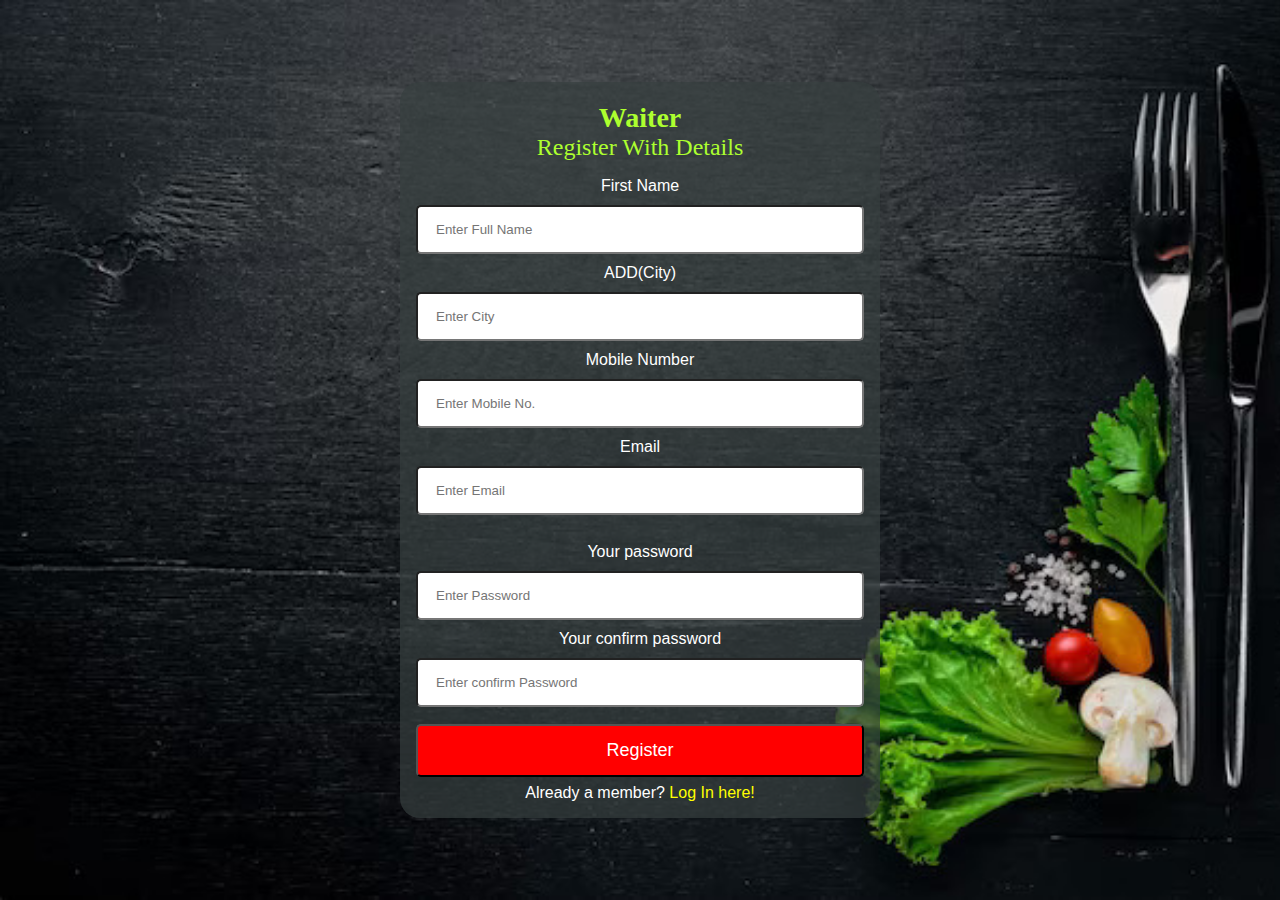
<file: waiter_rag.html>
<!DOCTYPE html>
<html lang="en">
<head>
    <title>Restaurent Management System</title>
    <meta charset="UTF-8">
    <meta http-equiv="X-UA-Compatible" content="IE=edge">
    <meta name="viewport" content="width=device-width, initial-scale=1.0">
    <link rel="stylesheet" href="stylew.css">
    <script src="js/validate_registdata.js"></script>
    <style>
        
        /* Style the container for inputs */
        .container {
          background-color: #f1f1f1;
          padding: 20px;
        }
        
        /* The message box is shown when the user clicks on the password field */
        #message {
          display:none;
          background: #f1f1f1;
          color: #000;
          position: relative;
          padding: 20px;
          margin-top: 10px;
        }
        
        #message p {
          padding: 10px 35px;
          font-size: 18px;
        }
        
        /* Add a green text color and a checkmark when the requirements are right */
        .valid {
          color: green;
        }
        
        .valid:before {
          position: relative;
          left: -35px;
          content: "✔";
        }
        
        /* Add a red text color and an "x" when the requirements are wrong */
        .invalid {
          color: red;
        }
        
        .invalid:before {
          position: relative;
          left: -35px;
          content: "✖";
        }
        </style>
</head>
<body>
    <div class="main">
        <div class="main_image">
            <div class="Log_in">
                <form action="waiterdata.php" method="post" name="registration" >
                  <div class="fade">
                    <div class="heading">
                        <h3>Waiter</h3>
                        <p>Register With Details</p>
                    </div>
            
                    <!-- Main container for all inputs -->
                    <div class="Container1">
                        First Name
                        <input type="text" placeholder="Enter Full Name" name="fname" required>

                        ADD(City)
                        <input type="text" placeholder="Enter City" name="city" required>

                        Mobile Number
                        <input type="tel" placeholder="Enter Mobile No." name="mobile" maxlength="10" pattern="[0-9]{5}[0-9]{5}" required>

                        Email
                        <input type="email" placeholder="Enter Email" name="email" required>
            
                        <br><br>
                        Your password
                        <input type="password" placeholder="Enter Password" id="pwd" name="pwd" required>

                        Your confirm password
                        <input type="password" placeholder="Enter confirm Password" id="pwd" name="pwd" required>

                        <button type="submit">Register</button>
            
                        <!-- Sign up link -->
                        <p class="reg">Already a member?  <a href="waiterlogin.html">Log In here!</a></p>
                        <div id="message">
                            <h3>Password must contain the following:</h3>
                            <p id="letter" class="invalid">A <b>lowercase</b> letter</p>
                            <p id="capital" class="invalid">A <b>capital (uppercase)</b> letter</p>
                            <p id="number" class="invalid">A <b>number</b></p>
                            <p id="length" class="invalid">Minimum <b>8 characters</b></p>
                          </div>
                          <script>
                            var myInput = document.getElementById("pwd");
                            var letter = document.getElementById("letter");
                            var capital = document.getElementById("capital");
                            var number = document.getElementById("number");
                            var length = document.getElementById("length");
                            
                            // When the user clicks on the password field, show the message box
                            myInput.onfocus = function() {
                              document.getElementById("message").style.display = "block";
                            }
                            
                            // When the user clicks outside of the password field, hide the message box
                            myInput.onblur = function() {
                              document.getElementById("message").style.display = "none";
                            }
                            
                            // When the user starts to type something inside the password field
                            myInput.onkeyup = function() {
                              // Validate lowercase letters
                              var lowerCaseLetters = /[a-z]/g;
                              if(myInput.value.match(lowerCaseLetters)) {  
                                letter.classList.remove("invalid");
                                letter.classList.add("valid");
                              } else {
                                letter.classList.remove("valid");
                                letter.classList.add("invalid");
                              }
                              
                              // Validate capital letters
                              var upperCaseLetters = /[A-Z]/g;
                              if(myInput.value.match(upperCaseLetters)) {  
                                capital.classList.remove("invalid");
                                capital.classList.add("valid");
                              } else {
                                capital.classList.remove("valid");
                                capital.classList.add("invalid");
                              }
                            
                              // Validate numbers
                              var numbers = /[0-9]/g;
                              if(myInput.value.match(numbers)) {  
                                number.classList.remove("invalid");
                                number.classList.add("valid");
                              } else {
                                number.classList.remove("valid");
                                number.classList.add("invalid");
                              }
                              
                              // Validate length
                              if(myInput.value.length >= 8) {
                                length.classList.remove("invalid");
                                length.classList.add("valid");
                              } else {
                                length.classList.remove("valid");
                                length.classList.add("invalid");
                              }
                            }
                            </script>
                    </div>
                 </div> 
                </form>
            </div>
        </div>
    </div>
</body>
</html>
</file>
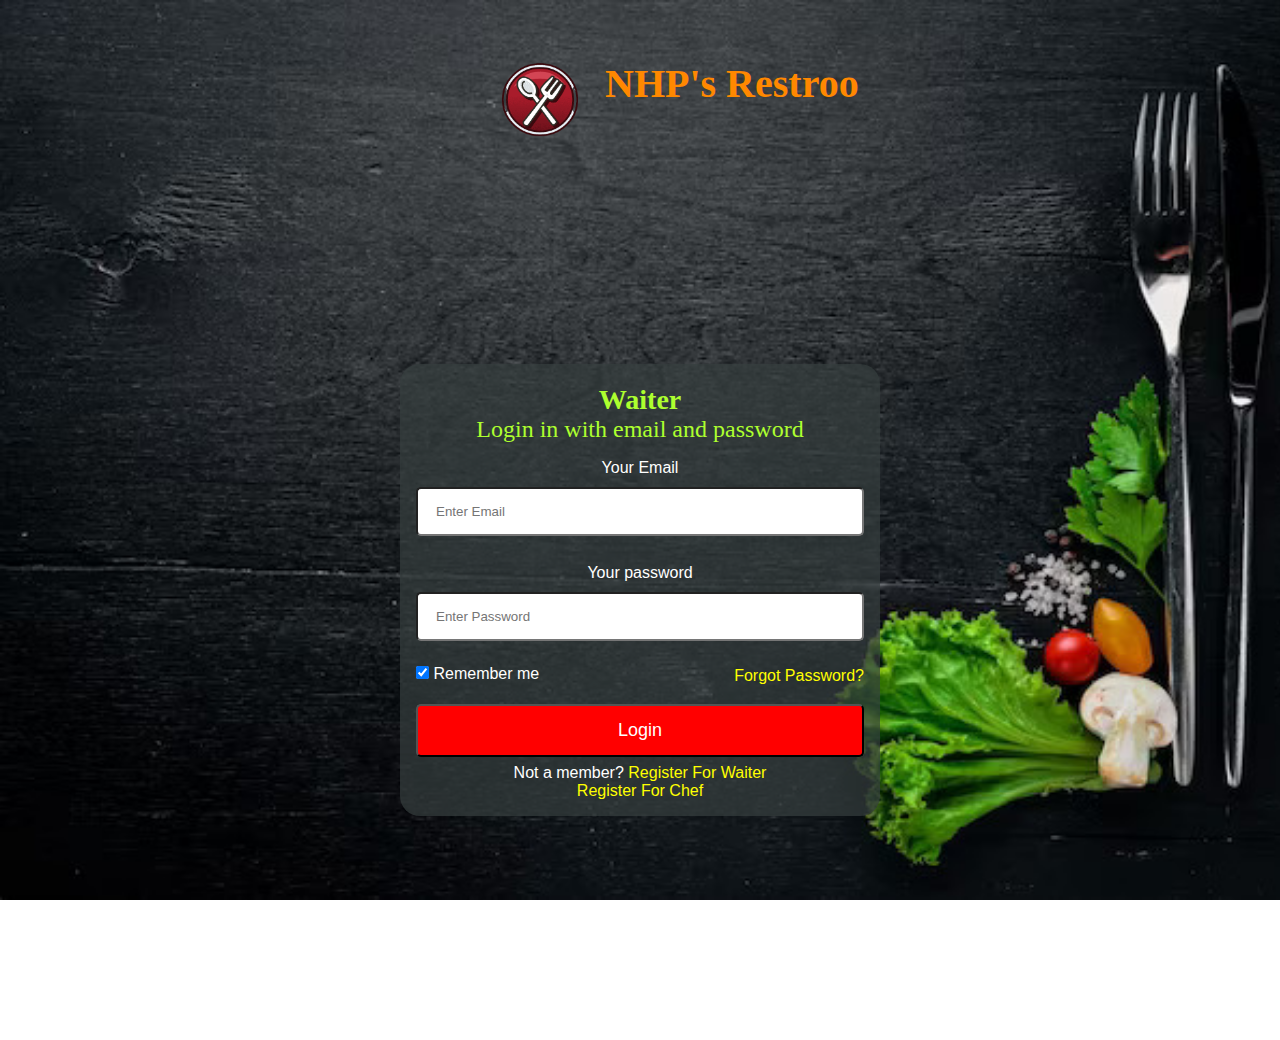
<file: waiterlogin.html>
<!DOCTYPE html>
<html lang="en">
<head>
    <title>Restaurent Management System</title>
    <meta charset="UTF-8">
    <meta http-equiv="X-UA-Compatible" content="IE=edge">
    <meta name="viewport" content="width=device-width, initial-scale=1.0">
    <link rel="stylesheet" href="stylew.css">
    <style>
        .p_name img{
  width: 80px;
  height: 80px;
  margin-left: 500px;
  margin-right: 25px;
  /* margin-top: 40px; */
  float: left;
  }
        @media screen and (max-width: 480px) {
    .p_name h1{
      font-size: 35px;
    }
    .p_name img{
        margin-left: 50px;
    }
  }
    </style>
</head>
<body>
    <div class="main">
        <div class="main_image">

            <div class="p_name">
                <img src="symbol.jpg"></img>
                    <h1>NHP's Restroo</h1>
        </div>
            <div class="Log_in">
                <!-- <form method="post" action="session2.php">
                    User Name<input type="text" name="uname"></br>
                    Password<input type="password" name="password"></br>
                    <input type="submit" name="submit" value="submit">
                </form> -->
                <form action="waiterverify.php" method="post">
                  <div class="fade">
                     
                    <div class="heading">
                        <h3>Waiter</h3>
                        <p>Login in with email and password</p>
                    </div>
            
                    <!-- Main container for all inputs -->
                    <div class="Container1">
                        Your Email
                        <input type="email" placeholder="Enter Email" name="fname" required>
            
                        <br><br>
                        Your password
                        <input type="password" placeholder="Enter Password" name="pwd" required>
            
                        <div class="Container2">
                            <label>
                              <input type="checkbox" checked="checked" name="remember"> Remember me
                            </label>
                            <p class="fpwd" name="fpwd"> <a href="forgot.php">Forgot Password?</a></p>
                        </div>
            
                        <button type="submit">Login</button>
            
                        <!-- Sign up link -->
                        <p class="reg">Not a member?  <a href="waiter_rag.html">Register For Waiter</a></br>
                            <a href="chef_rag.html">Register For Chef</a>
                        </p>
            
                    </div>
                 </div> 
                </form>
            </div>
        </div>
    </div>
</body>
</html>
</file>
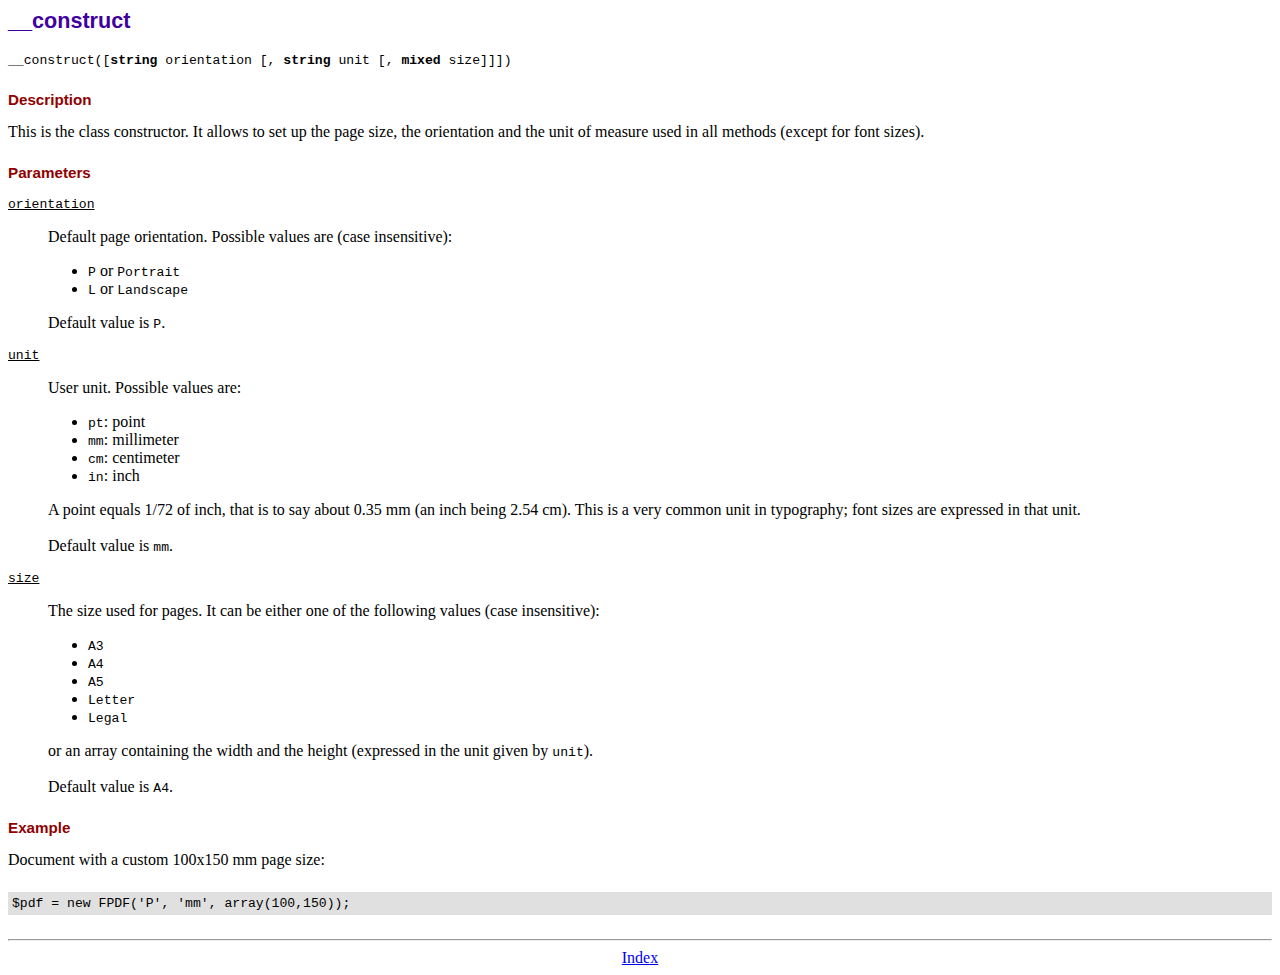
<file: doc/__construct.htm>
<!DOCTYPE html PUBLIC "-//W3C//DTD HTML 4.01 Transitional//EN">
<html>
<head>
<meta http-equiv="Content-Type" content="text/html; charset=ISO-8859-1">
<title>__construct</title>
<link type="text/css" rel="stylesheet" href="../fpdf.css">
</head>
<body>
<h1>__construct</h1>
<code>__construct([<b>string</b> orientation [, <b>string</b> unit [, <b>mixed</b> size]]])</code>
<h2>Description</h2>
This is the class constructor. It allows to set up the page size, the orientation and the
unit of measure used in all methods (except for font sizes).
<h2>Parameters</h2>
<dl class="param">
<dt><code>orientation</code></dt>
<dd>
Default page orientation. Possible values are (case insensitive):
<ul>
<li><code>P</code> or <code>Portrait</code></li>
<li><code>L</code> or <code>Landscape</code></li>
</ul>
Default value is <code>P</code>.
</dd>
<dt><code>unit</code></dt>
<dd>
User unit. Possible values are:
<ul>
<li><code>pt</code>: point</li>
<li><code>mm</code>: millimeter</li>
<li><code>cm</code>: centimeter</li>
<li><code>in</code>: inch</li>
</ul>
A point equals 1/72 of inch, that is to say about 0.35 mm (an inch being 2.54 cm). This
is a very common unit in typography; font sizes are expressed in that unit.
<br>
<br>
Default value is <code>mm</code>.
</dd>
<dt><code>size</code></dt>
<dd>
The size used for pages. It can be either one of the following values (case insensitive):
<ul>
<li><code>A3</code></li>
<li><code>A4</code></li>
<li><code>A5</code></li>
<li><code>Letter</code></li>
<li><code>Legal</code></li>
</ul>
or an array containing the width and the height (expressed in the unit given by <code>unit</code>).<br>
<br>
Default value is <code>A4</code>.
</dd>
</dl>
<h2>Example</h2>
Document with a custom 100x150 mm page size:
<div class="doc-source">
<pre><code>$pdf = new FPDF('P', 'mm', array(100,150));</code></pre>
</div>
<hr style="margin-top:1.5em">
<div style="text-align:center"><a href="index.htm">Index</a></div>
</body>
</html>
</file>
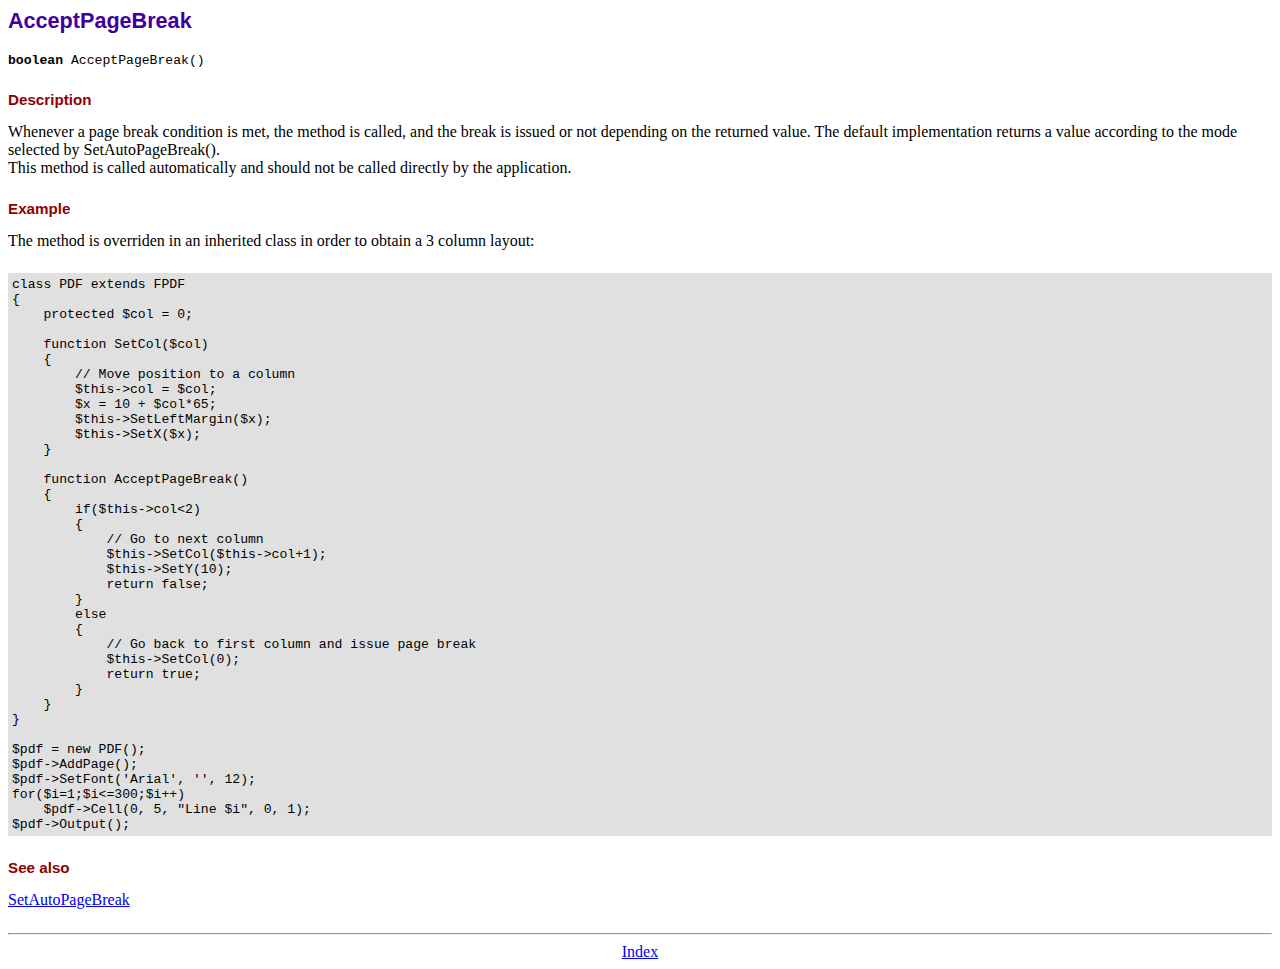
<file: doc/acceptpagebreak.htm>
<!DOCTYPE html PUBLIC "-//W3C//DTD HTML 4.01 Transitional//EN">
<html>
<head>
<meta http-equiv="Content-Type" content="text/html; charset=ISO-8859-1">
<title>AcceptPageBreak</title>
<link type="text/css" rel="stylesheet" href="../fpdf.css">
</head>
<body>
<h1>AcceptPageBreak</h1>
<code><b>boolean</b> AcceptPageBreak()</code>
<h2>Description</h2>
Whenever a page break condition is met, the method is called, and the break is issued or not
depending on the returned value. The default implementation returns a value according to the
mode selected by SetAutoPageBreak().
<br>
This method is called automatically and should not be called directly by the application.
<h2>Example</h2>
The method is overriden in an inherited class in order to obtain a 3 column layout:
<div class="doc-source">
<pre><code>class PDF extends FPDF
{
    protected $col = 0;

    function SetCol($col)
    {
        // Move position to a column
        $this-&gt;col = $col;
        $x = 10 + $col*65;
        $this-&gt;SetLeftMargin($x);
        $this-&gt;SetX($x);
    }

    function AcceptPageBreak()
    {
        if($this-&gt;col&lt;2)
        {
            // Go to next column
            $this-&gt;SetCol($this-&gt;col+1);
            $this-&gt;SetY(10);
            return false;
        }
        else
        {
            // Go back to first column and issue page break
            $this-&gt;SetCol(0);
            return true;
        }
    }
}

$pdf = new PDF();
$pdf-&gt;AddPage();
$pdf-&gt;SetFont('Arial', '', 12);
for($i=1;$i&lt;=300;$i++)
    $pdf-&gt;Cell(0, 5, "Line $i", 0, 1);
$pdf-&gt;Output();</code></pre>
</div>
<h2>See also</h2>
<a href="setautopagebreak.htm">SetAutoPageBreak</a>
<hr style="margin-top:1.5em">
<div style="text-align:center"><a href="index.htm">Index</a></div>
</body>
</html>
</file>
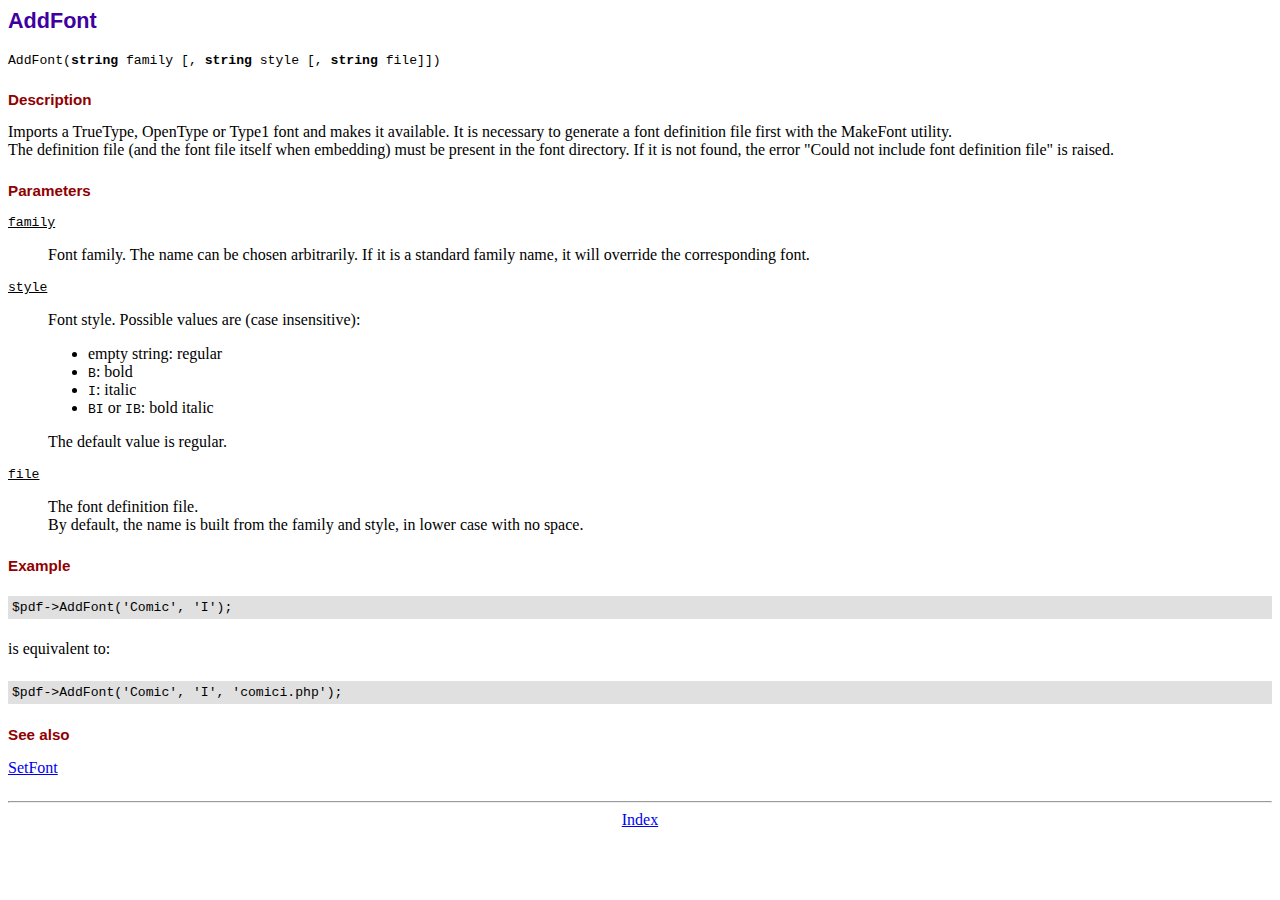
<file: doc/addfont.htm>
<!DOCTYPE html PUBLIC "-//W3C//DTD HTML 4.01 Transitional//EN">
<html>
<head>
<meta http-equiv="Content-Type" content="text/html; charset=ISO-8859-1">
<title>AddFont</title>
<link type="text/css" rel="stylesheet" href="../fpdf.css">
</head>
<body>
<h1>AddFont</h1>
<code>AddFont(<b>string</b> family [, <b>string</b> style [, <b>string</b> file]])</code>
<h2>Description</h2>
Imports a TrueType, OpenType or Type1 font and makes it available. It is necessary to generate a font
definition file first with the MakeFont utility.
<br>
The definition file (and the font file itself when embedding) must be present in the font directory.
If it is not found, the error "Could not include font definition file" is raised.
<h2>Parameters</h2>
<dl class="param">
<dt><code>family</code></dt>
<dd>
Font family. The name can be chosen arbitrarily. If it is a standard family name, it will
override the corresponding font.
</dd>
<dt><code>style</code></dt>
<dd>
Font style. Possible values are (case insensitive):
<ul>
<li>empty string: regular</li>
<li><code>B</code>: bold</li>
<li><code>I</code>: italic</li>
<li><code>BI</code> or <code>IB</code>: bold italic</li>
</ul>
The default value is regular.
</dd>
<dt><code>file</code></dt>
<dd>
The font definition file.
<br>
By default, the name is built from the family and style, in lower case with no space.
</dd>
</dl>
<h2>Example</h2>
<div class="doc-source">
<pre><code>$pdf-&gt;AddFont('Comic', 'I');</code></pre>
</div>
is equivalent to:
<div class="doc-source">
<pre><code>$pdf-&gt;AddFont('Comic', 'I', 'comici.php');</code></pre>
</div>
<h2>See also</h2>
<a href="setfont.htm">SetFont</a>
<hr style="margin-top:1.5em">
<div style="text-align:center"><a href="index.htm">Index</a></div>
</body>
</html>
</file>
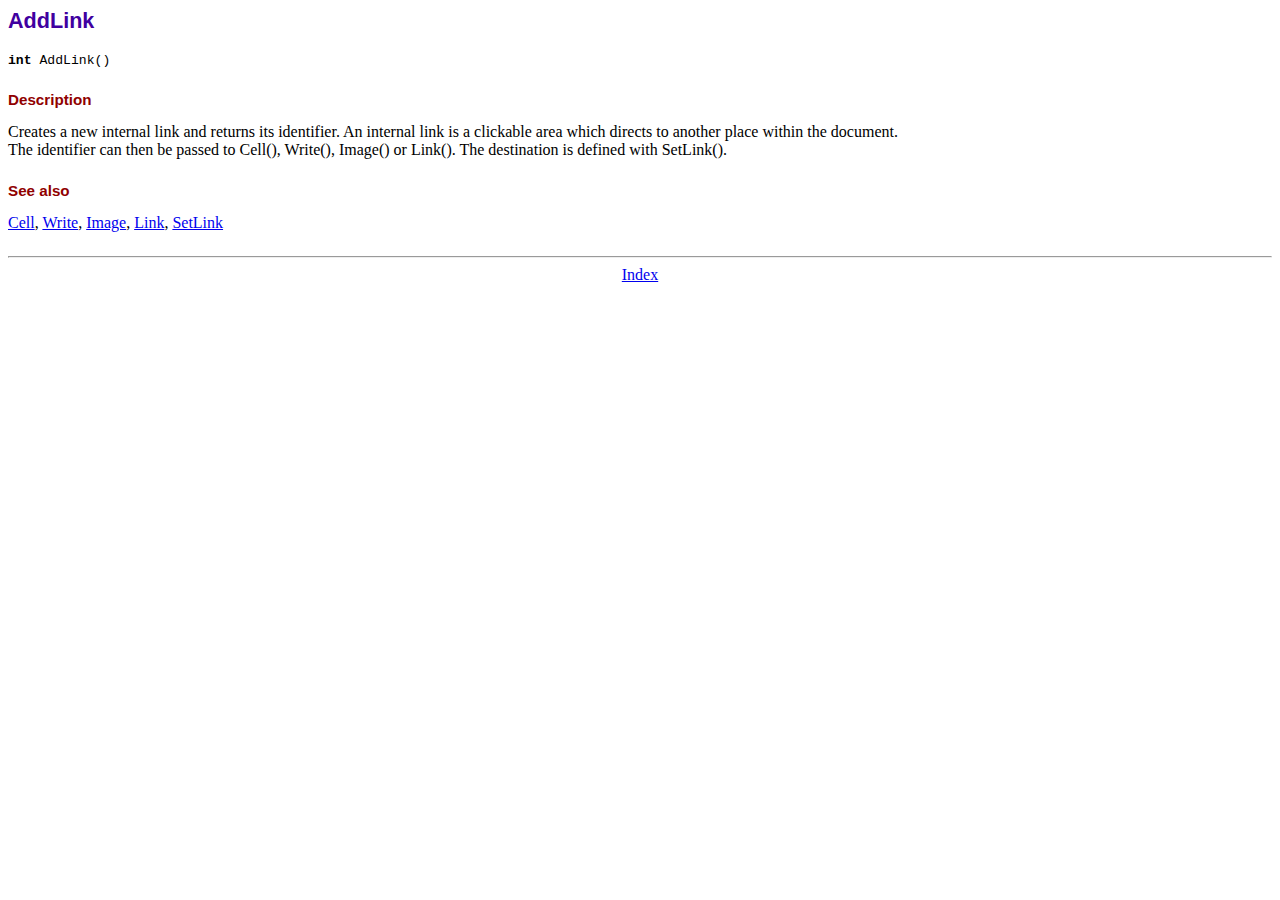
<file: doc/addlink.htm>
<!DOCTYPE html PUBLIC "-//W3C//DTD HTML 4.01 Transitional//EN">
<html>
<head>
<meta http-equiv="Content-Type" content="text/html; charset=ISO-8859-1">
<title>AddLink</title>
<link type="text/css" rel="stylesheet" href="../fpdf.css">
</head>
<body>
<h1>AddLink</h1>
<code><b>int</b> AddLink()</code>
<h2>Description</h2>
Creates a new internal link and returns its identifier. An internal link is a clickable area
which directs to another place within the document.
<br>
The identifier can then be passed to Cell(), Write(), Image() or Link(). The destination is
defined with SetLink().
<h2>See also</h2>
<a href="cell.htm">Cell</a>,
<a href="write.htm">Write</a>,
<a href="image.htm">Image</a>,
<a href="link.htm">Link</a>,
<a href="setlink.htm">SetLink</a>
<hr style="margin-top:1.5em">
<div style="text-align:center"><a href="index.htm">Index</a></div>
</body>
</html>
</file>
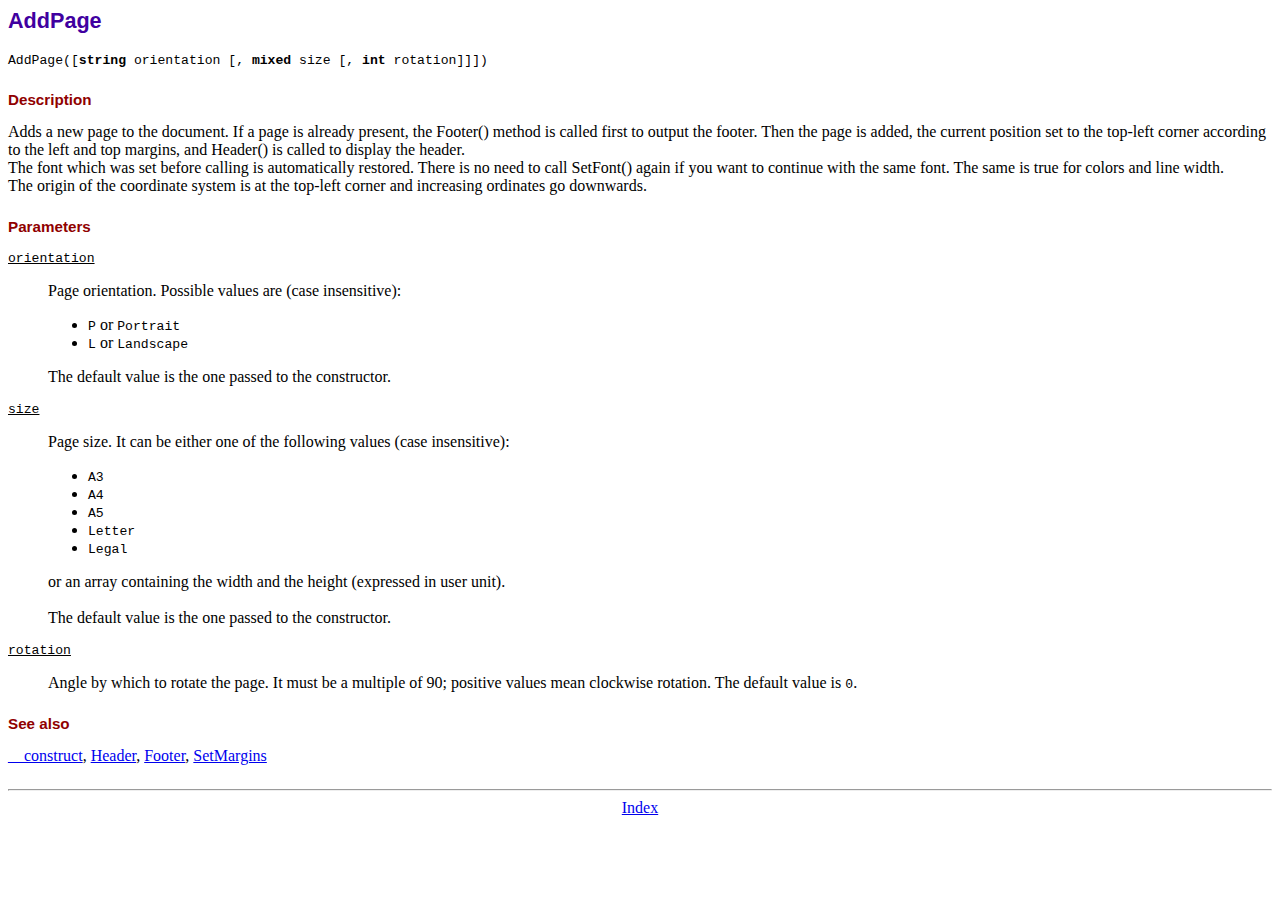
<file: doc/addpage.htm>
<!DOCTYPE html PUBLIC "-//W3C//DTD HTML 4.01 Transitional//EN">
<html>
<head>
<meta http-equiv="Content-Type" content="text/html; charset=ISO-8859-1">
<title>AddPage</title>
<link type="text/css" rel="stylesheet" href="../fpdf.css">
</head>
<body>
<h1>AddPage</h1>
<code>AddPage([<b>string</b> orientation [, <b>mixed</b> size [, <b>int</b> rotation]]])</code>
<h2>Description</h2>
Adds a new page to the document. If a page is already present, the Footer() method is called
first to output the footer. Then the page is added, the current position set to the top-left
corner according to the left and top margins, and Header() is called to display the header.
<br>
The font which was set before calling is automatically restored. There is no need to call
SetFont() again if you want to continue with the same font. The same is true for colors and
line width.
<br>
The origin of the coordinate system is at the top-left corner and increasing ordinates go
downwards.
<h2>Parameters</h2>
<dl class="param">
<dt><code>orientation</code></dt>
<dd>
Page orientation. Possible values are (case insensitive):
<ul>
<li><code>P</code> or <code>Portrait</code></li>
<li><code>L</code> or <code>Landscape</code></li>
</ul>
The default value is the one passed to the constructor.
</dd>
<dt><code>size</code></dt>
<dd>
Page size. It can be either one of the following values (case insensitive):
<ul>
<li><code>A3</code></li>
<li><code>A4</code></li>
<li><code>A5</code></li>
<li><code>Letter</code></li>
<li><code>Legal</code></li>
</ul>
or an array containing the width and the height (expressed in user unit).<br>
<br>
The default value is the one passed to the constructor.
</dd>
<dt><code>rotation</code></dt>
<dd>
Angle by which to rotate the page. It must be a multiple of 90; positive values
mean clockwise rotation. The default value is <code>0</code>.
</dd>
</dl>
<h2>See also</h2>
<a href="__construct.htm">__construct</a>,
<a href="header.htm">Header</a>,
<a href="footer.htm">Footer</a>,
<a href="setmargins.htm">SetMargins</a>
<hr style="margin-top:1.5em">
<div style="text-align:center"><a href="index.htm">Index</a></div>
</body>
</html>
</file>
<file: style.css>
*{
  margin: 0;
  padding: 0;
  box-sizing: border-box;
}
body{
  background-image: url("1.jpg");
  background-attachment: fixed;
  background-size: cover;
  background-repeat: no-repeat;
  font-family:sans-serif;
}
.p_name img{
width: 80px;
height: 80px;
margin-left: 500px;
margin-right: 25px;
/* margin-top: 40px; */
float: left;
}
.p_name{
display: inline;
}
.p_name h1{
  margin-top: 60px;
  font-size: 50px;
  font-family:cursive;
  margin-left: 10px;
  /* text-align: center; */
  color: rgb(255, 136, 0);
}
input[type=text], input[type=password], input[type=email],input[type=number]{
  width: 100%;
  margin: 10px 0;
  border-radius: 5px;
  padding: 15px 18px;
  box-sizing: border-box;
}


button {
  background-color: red;
  color: white;
  padding: 14px 20px;
  border-radius: 5px;
  margin: 7px 0;
  width: 100%;
  font-size: 18px;
  opacity: 100%;
}

.fade1{
  width:30rem;
  margin: 110px 500px;
  display: flex;
  justify-content: center;
  align-items: center;
  color:white;
  border-radius: 22px;
  /* border: 1px solid rgba(255, 255, 255, 0.125); */
  width: 100vw;
  height: 80vh;
  margin: 0;
  padding: 0;
}

form{
  width:30rem;
  margin: 110px 500px;
  display: flex;
  justify-content: center;
  align-items: center;
  color:rgba(255, 255, 255, 0.568);
  border-radius: 22px;
  /* border: 1px solid rgba(255, 255, 255, 0.125); */
  width: 100vw;
  height: 80vh;
  margin: 0;
  padding: 0;
}


button:hover {
  opacity: 0.6;
  cursor: pointer;
}

.heading{
  font-family: cursive;
  text-align: center;
  color: greenyellow;
  font-size: 1.5rem;
  margin-top: 20px;
}

.Container1{
  padding: 16px;
  text-align: center;
}

.Container2{
  display: flex;
  align-items: center;
  justify-content: space-between;
}

.Container2 a{
  font-size: 16px;
  margin-bottom: 12px;
}
.fpwd a {
  float: right;
  color: #1e202cb6;
  padding-top: 16px;
}

.fpwd a{
  color: yellow;
  
}

/* .Container1 .links{
  border: 1px solid red;
} */

.fpwd a:link{
  text-decoration: none;
}

.reg{
  color: white;
  text-align: center;
}

.reg a{
  color: yellow;
}

.reg a:link{
  text-decoration: none;
}
.fade{
  background-color: rgba(54, 63, 63, 0.7);
  height: auto;
  width: 480px;
  border-radius: 20px;
}
</file>
<file: fpdf.css>
body {font-family:"Times New Roman",serif}
h1 {font:bold 135% Arial,sans-serif; color:#4000A0; margin-bottom:0.9em}
h2 {font:bold 95% Arial,sans-serif; color:#900000; margin-top:1.5em; margin-bottom:1em}
dl.param dt {text-decoration:underline}
dl.param dd {margin-top:1em; margin-bottom:1em}
dl.param ul {margin-top:1em; margin-bottom:1em}
tt, code, kbd {font-family:"Courier New",Courier,monospace; font-size:82%}
div.source {margin-top:1.4em; margin-bottom:1.3em}
div.source pre {display:table; border:1px solid #24246A; width:100%; margin:0em; font-family:inherit; font-size:100%}
div.source code {display:block; border:1px solid #C5C5EC; background-color:#F0F5FF; padding:6px; color:#000000}
div.doc-source {margin-top:1.4em; margin-bottom:1.3em}
div.doc-source pre {display:table; width:100%; margin:0em; font-family:inherit; font-size:100%}
div.doc-source code {display:block; background-color:#E0E0E0; padding:4px}
.kw {color:#000080; font-weight:bold}
.str {color:#CC0000}
.cmt {color:#008000}
p.demo {text-align:center; margin-top:-0.9em}
a.demo {text-decoration:none; font-weight:bold; color:#0000CC}
a.demo:link {text-decoration:none; font-weight:bold; color:#0000CC}
a.demo:hover {text-decoration:none; font-weight:bold; color:#0000FF}
a.demo:active {text-decoration:none; font-weight:bold; color:#0000FF}
</file>
<file: stylec.css>
*{
    margin: 0;
    padding: 0;
    box-sizing: border-box;
  }
  body{
    background-image: url("1.jpg");
    background-attachment: fixed;
    background-size: cover;
    background-repeat: no-repeat;
    font-family:sans-serif;
  }
  .p_name img{
  width: 80px;
  height: 80px;
  margin-left: 500px;
  margin-right: 25px;
  /* margin-top: 40px; */
  float: left;
  }
  .p_name{
  display: inline;
  }
  .p_name h1{
    margin-top: 60px;
    font-size: 50px;
    font-family:cursive;
    margin-left: 10px;
    /* text-align: center; */
    color: rgb(255, 136, 0);
  }
  input[type=text], input[type=password], input[type=email],input[type=number]{
    width: 100%;
    margin: 10px 0;
    border-radius: 5px;
    padding: 15px 18px;
    box-sizing: border-box;
  }
  
  
  button {
    background-color: red;
    color: white;
    padding: 14px 20px;
    border-radius: 5px;
    margin: 7px 0;
    width: 100%;
    font-size: 18px;
    opacity: 100%;
  }
  
  form{
    width:30rem;
    margin: 110px 500px;
    display: flex;
    justify-content: center;
    align-items: center;
    color:white;
    border-radius: 22px;
    /* border: 1px solid rgba(255, 255, 255, 0.125); */
    width: 100vw;
    height: 100vh;
    margin: 0;
    padding: 0;
  }
  
  
  button:hover {
    opacity: 0.6;
    cursor: pointer;
  }
  
  .heading{
    font-family: cursive;
    text-align: center;
    color: greenyellow;
    font-size: 1.5rem;
    margin-top: 20px;
  }
  
  .Container1{
    padding: 16px;
    text-align: center;
  }
  
  .Container2{
    display: flex;
    align-items: center;
    justify-content: space-between;
  }
  
  .Container2 a{
    font-size: 16px;
    margin-bottom: 12px;
  }
  .fpwd a {
    float: right;
    color: white;
    padding-top: 16px;
  }
  
  .fpwd a{
    color: yellow;
  }
  
  .fpwd a:link{
    text-decoration: none;
  }
  
  .reg{
    color: white;
    text-align: center;
  }
  
  .reg a{
    color: yellow;
  }
  
  .reg a:link{
    text-decoration: none;
  }
  .fade{
    background-color: rgba(54, 63, 63, 0.7);
    height: auto;
    width: 480px;
    border-radius: 20px;
  }
</file>
<file: stylew.css>
*{
    margin: 0;
    padding: 0;
    box-sizing: border-box;
  }
  body{
    background-image: url("1.jpg");
    background-attachment: fixed;
    background-size: cover;
    background-repeat: no-repeat;
    font-family:sans-serif;
  }
  
  
  .p_name{
  display: inline;
  }
  .p_name h1{
    margin-top: 60px;
    font-size: 40px;
    font-family:cursive;
    margin-left: 10px;
    /* text-align: center; */
    color: rgb(255, 136, 0);
  }
  input[type=text], input[type=password], input[type=email]{
    width: 100%;
    margin: 10px 0;
    border-radius: 5px;
    padding: 15px 18px;
    box-sizing: border-box;
  }
  
  input[type=tel]{
    width: 100%;
    margin: 10px 0;
    border-radius: 5px;
    padding: 15px 18px;
    box-sizing: border-box;
  }
  
  button {
    background-color: red;
    color: white;
    padding: 14px 20px;
    border-radius: 5px;
    margin: 7px 0;
    width: 100%;
    font-size: 18px;
    opacity: 100%;
  }
  
  form{
    width:30rem;
    /* margin: 110px 500px; */
    display: flex;
    justify-content: center;
    align-items: center;
    color:white;
    border-radius: 22px;
    /* border: 1px solid rgba(255, 255, 255, 0.125); */
    width: 100vw;
    height: 100vh;
    margin: 0;
    padding: 0;
  }
  
  
  button:hover {
    opacity: 0.6;
    cursor: pointer;
  }
  
  .heading{
    font-family: cursive;
    text-align: center;
    color: greenyellow;
    font-size: 1.5rem;
    margin-top: 20px;
  }
  
  .Container1{
    padding: 16px;
    text-align: center;
  }
  
  .Container2{
    display: flex;
    align-items: center;
    justify-content: space-between;
  }
  
  .Container2 a{
    font-size: 16px;
    margin-bottom: 12px;
  }
  .fpwd a {
    float: right;
    color: white;
    padding-top: 16px;
  }
  
  .fpwd a{
    color: yellow;
  }
  
  .fpwd a:link{
    text-decoration: none;
  }
  
  .reg{
    color: white;
    text-align: center;
  }
  
  .reg a{
    color: yellow;
  }
  
  .reg a:link{
    text-decoration: none;
  }
  .fade{
    background-color: rgba(54, 63, 63, 0.7);
    height: auto;
    width: 480px;
    border-radius: 20px;
  }  


  @media screen and (max-width: 480px) {
    .p_name h1{
      font-size: 5px;
    }
  }
</file>
